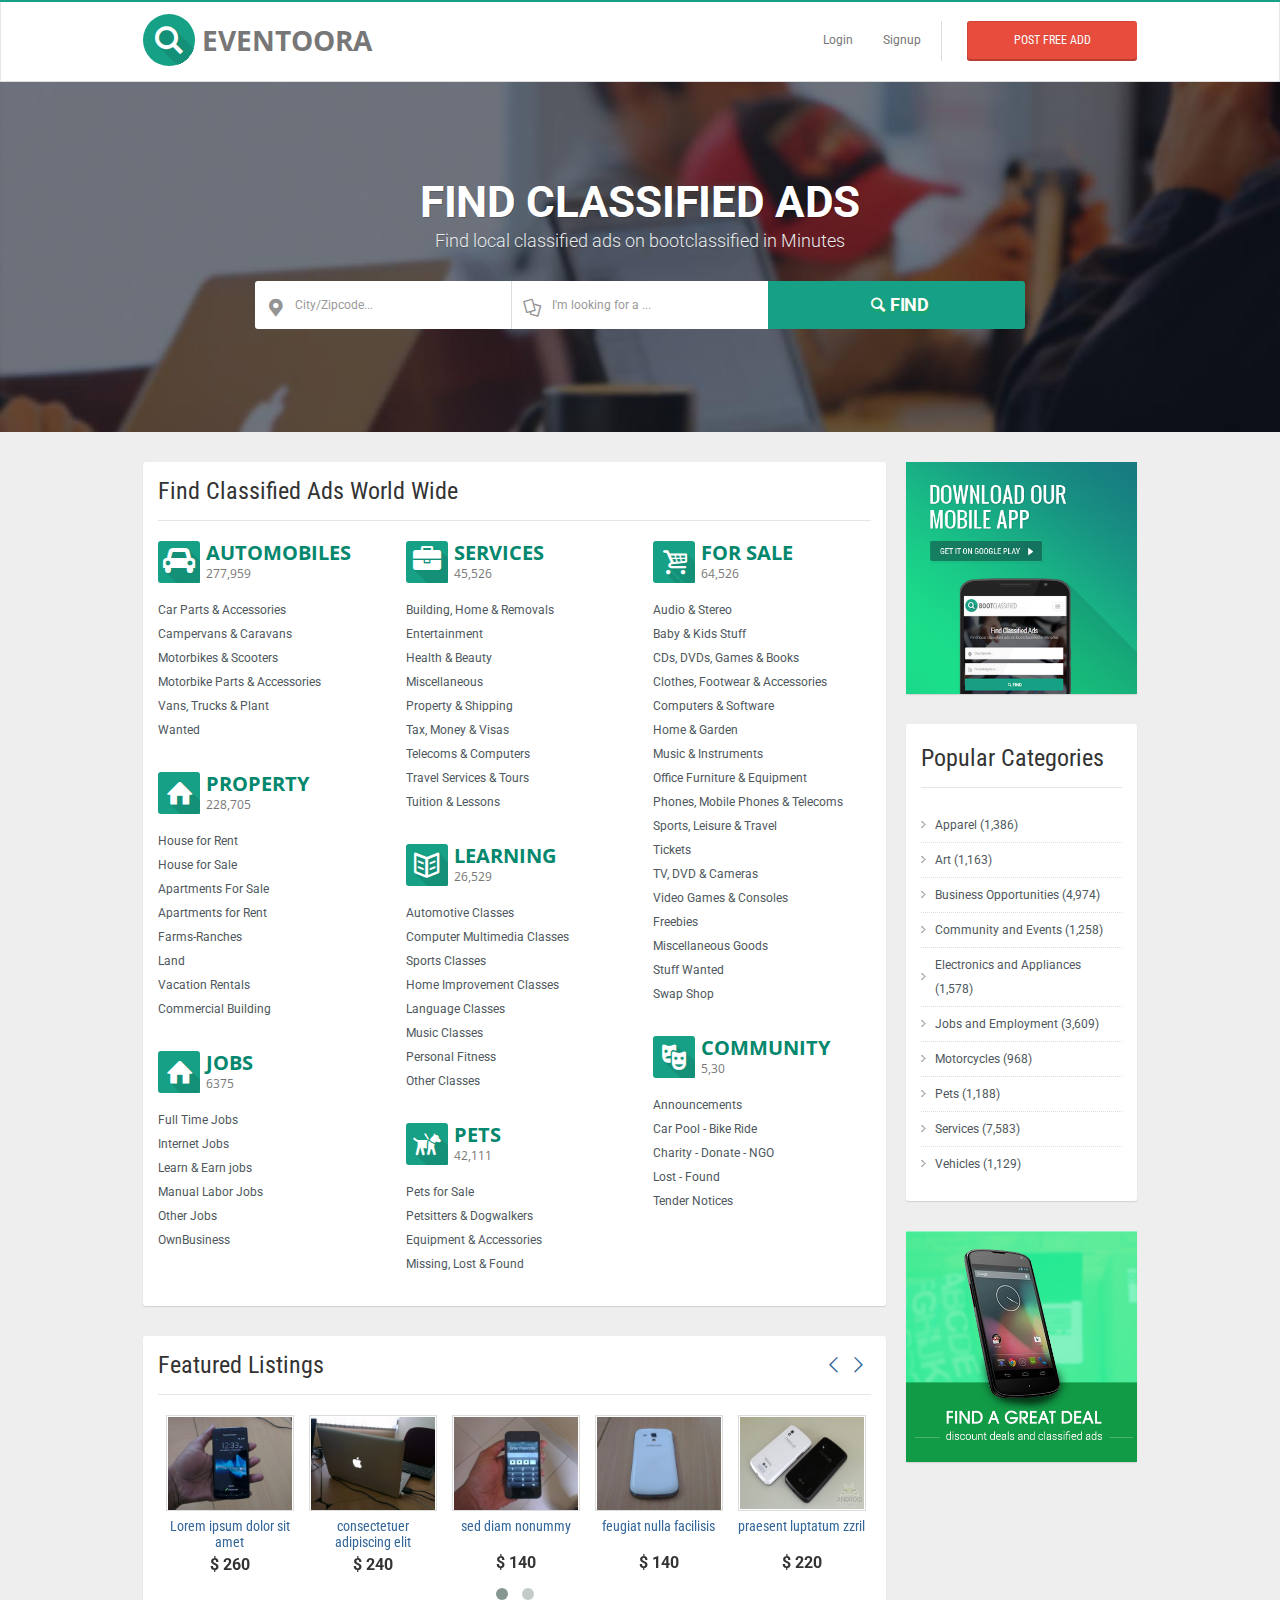
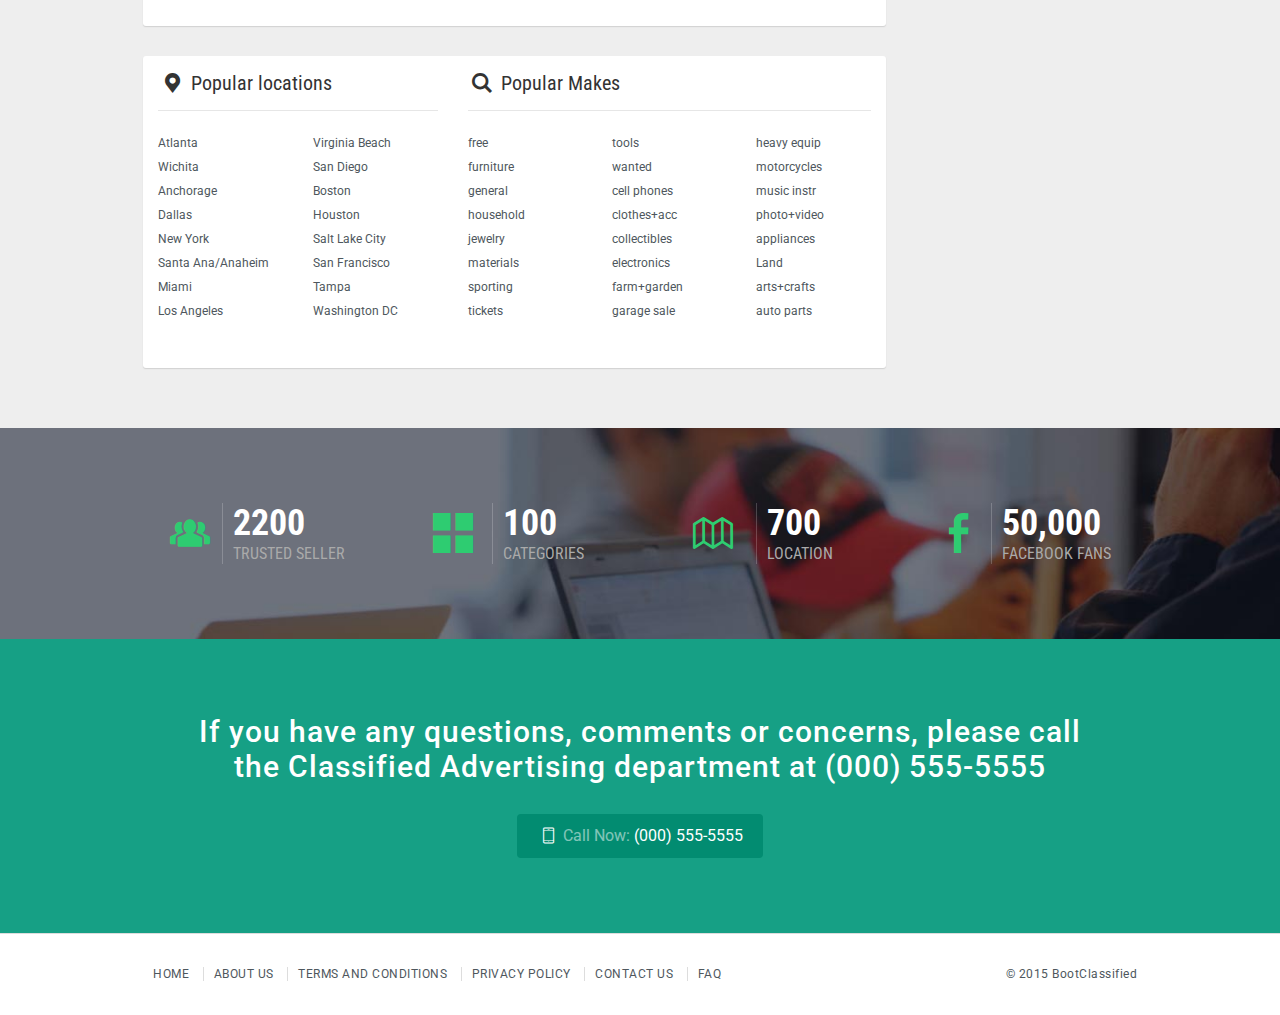
<file: index.html>
<!DOCTYPE html>
<html lang="en">
<head>
<meta charset="utf-8">
<meta name="viewport" content="width=device-width, initial-scale=1.0">
 
<link rel="apple-touch-icon-precomposed" sizes="144x144" href="assets/ico/apple-touch-icon-144-precomposed.png">
<link rel="apple-touch-icon-precomposed" sizes="114x114" href="assets/ico/apple-touch-icon-114-precomposed.png">
<link rel="apple-touch-icon-precomposed" sizes="72x72" href="assets/ico/apple-touch-icon-72-precomposed.png">
<link rel="apple-touch-icon-precomposed" href="ico/apple-touch-icon-57-precomposed.png">
<link rel="shortcut icon" href="assets/ico/favicon.png">
<title>BOOTCLASIFIED - Responsive Classified Theme</title>
 
<link href="assets/bootstrap/css/bootstrap.min.css" rel="stylesheet">
 
<link href="assets/css/style.css" rel="stylesheet">
 
<link href="assets/css/owl.carousel.css" rel="stylesheet">
<link href="assets/css/owl.theme.css" rel="stylesheet">
 
 
<!--[if lt IE 9]>
      <script src="https://oss.maxcdn.com/libs/html5shiv/3.7.0/html5shiv.js"></script>
      <script src="https://oss.maxcdn.com/libs/respond.js/1.3.0/respond.min.js"></script>
<![endif]-->
 
<script>
    paceOptions = {
      elements: true
    };
</script>
<script src="assets/js/pace.min.js"></script>
</head>
<body>
<div id="wrapper">
<div class="header">
<nav class="navbar   navbar-site navbar-default" role="navigation">
<div class="container">
<div class="navbar-header">
<button data-target=".navbar-collapse" data-toggle="collapse" class="navbar-toggle" type="button"> <span class="sr-only">Toggle navigation</span> <span class="icon-bar"></span> <span class="icon-bar"></span> <span class="icon-bar"></span> </button>
<a href="index.html" class="navbar-brand logo logo-title">
 
<span class="logo-icon"><i class="icon icon-search-1 ln-shadow-logo shape-0"></i> </span> Eventoora</a> </div>
<div class="navbar-collapse collapse">
<ul class="nav navbar-nav navbar-right">
<li><a href="login.html">Login</a></li>
<li><a href="signup.html">Signup</a></li>
<li class="postadd"><a class="btn btn-block   btn-border btn-post btn-danger" href="post-ads.html">Post Free Add</a></li>
</ul>
</div>
 
</div>
 
</nav>
</div>
 
<div class="intro">
<div class="dtable hw100">
<div class="dtable-cell hw100">
<div class="container text-center">
<h1 class="intro-title animated fadeInDown"> Find Classified Ads </h1>
<p class="sub animateme fittext3 animated fadeIn"> Find local classified ads on bootclassified in Minutes </p>
<div class="row search-row animated fadeInUp">
<div class="col-lg-4 col-sm-4 search-col relative locationicon">
<i class="icon-location-2 icon-append"></i>
<input type="text" name="country" id="autocomplete-ajax" class="form-control locinput input-rel searchtag-input has-icon" placeholder="City/Zipcode..." value="">
</div>
<div class="col-lg-4 col-sm-4 search-col relative"> <i class="icon-docs icon-append"></i>
<input type="text" name="ads" class="form-control has-icon" placeholder="I'm looking for a ..." value="">
</div>
<div class="col-lg-4 col-sm-4 search-col">
<button class="btn btn-primary btn-search btn-block"><i class="icon-search"></i><strong>Find</strong></button>
</div>
</div>
</div>
</div>
</div>
</div>
 
<div class="main-container">
<div class="container">
<div class="row">
<div class="col-sm-9 page-content col-thin-right">
<div class="inner-box category-content">
<h2 class="title-2">Find Classified Ads World Wide </h2>
<div class="row">
<div class="col-md-4 col-sm-4 ">
<div class="cat-list">
<h3 class="cat-title"><a href="category.html"><i class="fa fa-car ln-shadow"></i> Automobiles <span class="count">277,959</span> </a>
<span data-target=".cat-id-1" data-toggle="collapse" class="btn-cat-collapsed collapsed"> <span class=" icon-down-open-big"></span> </span>
</h3>
<ul class="cat-collapse collapse in cat-id-1">
<li> <a href="category.html">Car Parts &amp; Accessories</a> </li>
<li> <a href="category.html">Campervans &amp; Caravans</a> </li>
<li> <a href="category.html">Motorbikes &amp; Scooters</a> </li>
<li> <a href="category.html">Motorbike Parts &amp; Accessories</a> </li>
<li> <a href="category.html">Vans, Trucks &amp; Plant</a> </li>
<li> <a href="category.html">Wanted</a> </li>
</ul>
</div>
<div class="cat-list">
<h3 class="cat-title"><a href="category.html"><i class="icon-home ln-shadow"></i> Property <span class="count">228,705</span></a> <span data-target=".cat-id-2" data-toggle="collapse" class="btn-cat-collapsed collapsed"> <span class=" icon-down-open-big"></span> </span></h3>
<ul class="cat-collapse collapse in cat-id-2">
<li> <a href="category.html">House for Rent</a></li>
<li> <a href="category.html">House for Sale </a></li>
<li> <a href="category.html"> Apartments For Sale </a></li>
<li> <a href="category.html">Apartments for Rent </a></li>
<li> <a href="category.html">Farms-Ranches </a></li>
<li> <a href="category.html">Land </a></li>
<li> <a href="category.html">Vacation Rentals </a></li>
<li> <a href="category.html">Commercial Building</a></li>
</ul>
</div>
<div class="cat-list">
<h3 class="cat-title"><a href="category.html"><i class="icon-home ln-shadow"></i> Jobs <span class="count">6375</span></a>
<span data-target=".cat-id-3" data-toggle="collapse" class="btn-cat-collapsed collapsed"> <span class=" icon-down-open-big"></span> </span>
</h3>
<ul class="cat-collapse collapse in cat-id-3">
<li> <a href="category.html">Full Time Jobs</a></li>
<li> <a href="category.html">Internet Jobs </a></li>
<li> <a href="category.html">Learn &amp; Earn jobs </a></li>
<li> <a href="category.html"> Manual Labor Jobs </a></li>
<li> <a href="category.html">Other Jobs </a></li>
<li> <a href="category.html">OwnBusiness </a></li>
</ul>
</div>
</div>
<div class="col-md-4 col-sm-4">
<div class="cat-list">
<h3 class="cat-title"><a href="category.html"><i class="fa fa-briefcase ln-shadow"></i> Services <span class="count">45,526</span></a>
<span data-target=".cat-id-4" data-toggle="collapse" class="btn-cat-collapsed collapsed"> <span class=" icon-down-open-big"></span> </span>
</h3>
<ul class="cat-collapse collapse in cat-id-4">
<li> <a href="category.html">Building, Home &amp; Removals</a> </li>
<li> <a href="category.html">Entertainment</a> </li>
<li> <a href="category.html">Health &amp; Beauty</a> </li>
<li> <a href="category.html">Miscellaneous</a> </li>
<li> <a href="category.html">Property &amp; Shipping</a> </li>
<li> <a href="category.html">Tax, Money &amp; Visas</a> </li>
<li> <a href="category.html">Telecoms &amp; Computers</a> </li>
<li> <a href="category.html">Travel Services &amp; Tours</a> </li>
<li> <a href="category.html">Tuition &amp; Lessons</a> </li>
</ul>
</div>
<div class="cat-list">
<h3 class="cat-title"><a href="category.html"><i class="icon-book-open ln-shadow"></i> Learning <span class="count">26,529</span></a> <span data-target=".cat-id-5" data-toggle="collapse" class="btn-cat-collapsed collapsed"> <span class=" icon-down-open-big"></span> </span>
</h3>
<ul class="cat-collapse collapse in cat-id-5">
<li> <a href="category.html"> Automotive Classes </a> </li>
<li> <a href="category.html"> Computer Multimedia Classes </a> </li>
<li> <a href="category.html"> Sports Classes </a> </li>
<li> <a href="category.html"> Home Improvement Classes </a> </li>
<li> <a href="category.html"> Language Classes </a> </li>
<li> <a href="category.html"> Music Classes </a> </li>
<li> <a href="category.html"> Personal Fitness </a> </li>
<li> <a href="category.html"> Other Classes </a> </li>
</ul>
</div>
<div class="cat-list">
<h3 class="cat-title"><a href="category.html"><i class="icon-guidedog ln-shadow"></i> Pets <span class="count">42,111</span></a> <span data-target=".cat-id-6" data-toggle="collapse" class="btn-cat-collapsed collapsed"> <span class=" icon-down-open-big"></span> </span>
</h3>
<ul class="cat-collapse collapse in cat-id-6">
<li> <a href="category.html">Pets for Sale</a> </li>
<li> <a href="category.html">Petsitters &amp; Dogwalkers</a> </li>
<li> <a href="category.html">Equipment &amp; Accessories</a> </li>
<li> <a href="category.html">Missing, Lost &amp; Found</a> </li>
</ul>
</div>
</div>
<div class="col-md-4 col-sm-4   last-column">
<div class="cat-list">
<h3 class="cat-title"><a href="category.html"><i class=" icon-basket-1 ln-shadow"></i> For Sale <span class="count">64,526</span></a> <span data-target=".cat-id-7" data-toggle="collapse" class="btn-cat-collapsed collapsed"> <span class=" icon-down-open-big"></span> </span>
</h3>
<ul class="cat-collapse collapse in cat-id-7">
<li> <a href="category.html">Audio &amp; Stereo</a> </li>
<li> <a href="category.html">Baby &amp; Kids Stuff</a> </li>
<li> <a href="category.html">CDs, DVDs, Games &amp; Books</a> </li>
<li> <a href="category.html">Clothes, Footwear &amp; Accessories</a> </li>
<li> <a href="category.html">Computers &amp; Software</a> </li>
<li> <a href="category.html">Home &amp; Garden</a> </li>
<li> <a href="category.html">Music &amp; Instruments</a> </li>
<li> <a href="category.html">Office Furniture &amp; Equipment</a> </li>
<li> <a href="category.html">Phones, Mobile Phones &amp; Telecoms</a> </li>
<li> <a href="category.html">Sports, Leisure &amp; Travel</a> </li>
<li> <a href="category.html">Tickets</a> </li>
<li> <a href="category.html">TV, DVD &amp; Cameras</a> </li>
<li> <a href="category.html">Video Games &amp; Consoles</a> </li>
<li> <a href="category.html">Freebies</a> </li>
<li> <a href="category.html">Miscellaneous Goods</a> </li>
<li> <a href="category.html">Stuff Wanted</a> </li>
<li> <a href="category.html">Swap Shop</a> </li>
</ul>
</div>
<div class="cat-list ">
<h3 class="cat-title"><a href="category.html"><i class=" icon-theatre ln-shadow"></i> Community <span class="count">5,30</span> </a> <span data-target=".cat-id-8" data-toggle="collapse" class="btn-cat-collapsed collapsed"> <span class=" icon-down-open-big"></span> </span>
</h3>
<ul class="cat-collapse collapse in cat-id-8">
<li> <a href="category.html">Announcements </a> </li>
<li> <a href="category.html">Car Pool - Bike Ride </a> </li>
<li> <a href="category.html">Charity - Donate - NGO </a> </li>
<li> <a href="category.html">Lost - Found </a> </li>
<li> <a href="category.html">Tender Notices </a> </li>
</ul>
</div>
</div>
</div>
</div>
<div class="inner-box relative">
<h2 class="title-2">Featured Listings
<a id="nextItem" class="link  pull-right carousel-nav"> <i class="icon-right-open-big"></i></a>
<a id="prevItem" class="link pull-right carousel-nav"> <i class="icon-left-open-big"></i> </a>
</h2>
<div class="row">
<div class="col-lg-12">
<div class="no-margin item-carousel owl-carousel owl-theme">
<div class="item"> <a href="ads-details.html">
<span class="item-carousel-thumb">
<img class="img-responsive" src="images/item/tp/Image00011.jpg" alt="img">
</span>
<span class="item-name"> Lorem ipsum dolor sit amet </span>
<span class="price"> $ 260 </span>
</a>
</div>
<div class="item"> <a href="ads-details.html">
<span class="item-carousel-thumb"> <img class="item-img" src="images/item/tp/Image00006.jpg" alt="img"> </span>
<span class="item-name"> consectetuer adipiscing elit </span>
<span class="price"> $ 240 </span></a> </div>
<div class="item"><a href="ads-details.html">
<span class="item-carousel-thumb"> <img class="item-img" src="images/item/tp/Image00022.jpg" alt="img"> </span> <span class="item-name"> sed diam nonummy </span> <span class="price"> $ 140</span></a></div>
<div class="item"><a href="ads-details.html">
<span class="item-carousel-thumb"> <img class="item-img" src="images/item/tp/Image00013.jpg" alt="img"> </span><span class="item-name"> feugiat nulla facilisis </span> <span class="price"> $ 140 </span></a></div>
<div class="item"><a href="ads-details.html">
<span class="item-carousel-thumb"> <img class="item-img" src="images/item/FreeGreatPicture.com-46404-google-drops-nexus-4-by-100-offers-15-day-price-protection-refund.jpg" alt="img"> </span> <span class="item-name"> praesent luptatum zzril </span> <span class="price"> $ 220 </span></a></div>
<div class="item"><a href="ads-details.html">
<span class="item-carousel-thumb"> <img class="item-img" src="images/item/FreeGreatPicture.com-46405-google-drops-price-of-nexus-4-smartphone.jpg" alt="img"> </span> <span class="item-name"> delenit augue duis dolore </span> <span class="price"> $ 120 </span></a></div>
<div class="item"><a href="ads-details.html">
<span class="item-carousel-thumb"> <img class="item-img" src="images/item/FreeGreatPicture.com-46407-nexus-4-starts-at-199.jpg" alt="img"> </span> <span class="item-name"> te feugait nulla facilisi </span> <span class="price"> $ 251 </span></a></div>
</div>
</div>
</div>
</div>
<div class="inner-box relative">
<div class="row">
<div class="col-md-5">
<div>
<h3 class="title-2"> <i class="icon-location-2"></i> Popular locations </h3>
<div class="row"> <ul class="cat-list col-xs-6">
<li> <a href="category.html">Atlanta</a></li>
<li> <a href="category.html">Wichita </a></li>
<li> <a href="category.html"> Anchorage </a></li>
<li> <a href="category.html"> Dallas </a></li>
<li> <a href="category.html"> New York </a></li>
<li> <a href="category.html">Santa Ana/Anaheim </a></li>
<li> <a href="category.html"> Miami </a></li>
<li> <a href="category.html">Los Angeles</a></li>
</ul>
<ul class="cat-list cat-list-border col-xs-6">
<li> <a href="category.html">Virginia Beach </a></li>
<li> <a href="category.html"> San Diego </a></li>
<li> <a href="category.html">Boston </a></li>
<li> <a href="category.html">Houston</a></li>
<li> <a href="category.html">Salt Lake City </a></li>
<li> <a href="category.html">San Francisco </a></li>
<li> <a href="category.html">Tampa </a></li>
<li> <a href="category.html"> Washington DC </a></li>
</ul></div>
</div>
</div>
<div class="col-md-7 ">
<h3 class="title-2"> <i class="icon-search-1"></i> Popular Makes </h3>
<div class="row">
<ul class="cat-list col-md-4 col-xs-4 col-xxs-6">
<li> <a href="category.html">free </a></li>
<li> <a href="category.html">furniture </a></li>
<li> <a href="category.html">general </a></li>
<li> <a href="category.html">household </a></li>
<li> <a href="category.html">jewelry </a></li>
<li> <a href="category.html">materials </a></li>
<li> <a href="category.html">sporting </a></li>
<li> <a href="category.html">tickets </a></li>
</ul>
<ul class="cat-list col-md-4 col-xs-4 col-xxs-6">
<li> <a href="category.html">tools </a></li>
<li> <a href="category.html">wanted </a></li>
<li> <a href="category.html">cell phones </a></li>
<li> <a href="category.html">clothes+acc </a></li>
<li> <a href="category.html">collectibles </a></li>
<li> <a href="category.html">electronics </a></li>
<li> <a href="category.html">farm+garden </a></li>
<li> <a href="category.html">garage sale </a></li>
</ul>
<ul class="cat-list col-md-4 col-xs-4 col-xxs-6">
<li> <a href="category.html">heavy equip </a></li>
<li> <a href="category.html">motorcycles </a></li>
<li> <a href="category.html">music instr </a></li>
<li> <a href="category.html">photo+video </a></li>
<li> <a href="category.html">appliances </a></li>
<li> <a href="category.html">Land </a></li>
<li> <a href="category.html">arts+crafts </a></li>
<li> <a href="category.html">auto parts </a></li>
</ul>
</div>
</div>
</div>
</div>
</div>
<div class="col-sm-3 page-sidebar col-thin-left">
<aside>
<div class="inner-box no-padding">
<div class="inner-box-content"> <a href="#"><img class="img-responsive" src="images/site/app.jpg" alt="tv"></a> </div>
</div>
<div class="inner-box">
<h2 class="title-2">Popular Categories </h2>
<div class="inner-box-content">
<ul class="cat-list arrow">
<li> <a href="sub-category-sub-location.html"> Apparel (1,386) </a></li>
<li> <a href="sub-category-sub-location.html"> Art (1,163) </a></li>
<li> <a href="sub-category-sub-location.html"> Business Opportunities (4,974) </a></li>
<li> <a href="sub-category-sub-location.html"> Community and Events (1,258) </a></li>
<li> <a href="sub-category-sub-location.html"> Electronics and Appliances (1,578) </a></li>
<li> <a href="sub-category-sub-location.html"> Jobs and Employment (3,609) </a></li>
<li> <a href="sub-category-sub-location.html"> Motorcycles (968) </a></li>
<li> <a href="sub-category-sub-location.html"> Pets (1,188) </a></li>
<li> <a href="sub-category-sub-location.html"> Services (7,583) </a></li>
<li> <a href="sub-category-sub-location.html"> Vehicles (1,129) </a></li>
</ul>
</div>
</div>
<div class="inner-box no-padding"> <img class="img-responsive" src="images/add2.jpg" alt=""> </div>
</aside>
</div>
</div>
</div>
</div>
 
<div class="page-info" style="background: url(images/bg.jpg); background-size:cover">
<div class="container text-center section-promo">
<div class="row">
<div class="col-sm-3 col-xs-6 col-xxs-12">
<div class="iconbox-wrap">
<div class="iconbox">
<div class="iconbox-wrap-icon">
<i class="icon  icon-group"></i>
</div>
<div class="iconbox-wrap-content">
<h5><span>2200</span> </h5>
<div class="iconbox-wrap-text">Trusted Seller</div>
</div>
</div>
 
</div> 
</div>
<div class="col-sm-3 col-xs-6 col-xxs-12">
<div class="iconbox-wrap">
<div class="iconbox">
<div class="iconbox-wrap-icon">
<i class="icon  icon-th-large-1"></i>
</div>
<div class="iconbox-wrap-content">
<h5><span>100</span> </h5>
<div class="iconbox-wrap-text">Categories</div>
</div>
</div>
 
</div> 
</div>
<div class="col-sm-3 col-xs-6  col-xxs-12">
<div class="iconbox-wrap">
<div class="iconbox">
<div class="iconbox-wrap-icon">
<i class="icon  icon-map"></i>
</div>
<div class="iconbox-wrap-content">
<h5><span>700</span> </h5>
<div class="iconbox-wrap-text">Location</div>
</div>
</div>
 
</div> 
</div>
<div class="col-sm-3 col-xs-6 col-xxs-12">
<div class="iconbox-wrap">
<div class="iconbox">
<div class="iconbox-wrap-icon">
<i class="icon icon-facebook"></i>
</div>
<div class="iconbox-wrap-content">
<h5><span>50,000</span> </h5>
<div class="iconbox-wrap-text"> Facebook Fans</div>
</div>
</div>
 
</div> 
</div>
</div>
</div>
</div>
 
<div class="page-bottom-info">
<div class="page-bottom-info-inner">
<div class="page-bottom-info-content text-center">
<h1>If you have any questions, comments or concerns, please call the Classified Advertising department at (000) 555-5555</h1>
<a class="btn  btn-lg btn-primary-dark" href="tel:+000000000">
<i class="icon-mobile"></i> <span class="hide-xs color50">Call Now:</span> (000) 555-5555 </a>
</div>
</div>
</div>
<div class="footer" id="footer">
<div class="container">
<ul class=" pull-left navbar-link footer-nav">
<li><a href="index.html"> Home </a> <a href="about-us.html"> About us </a> <a href="#"> Terms and Conditions </a> <a href="#"> Privacy Policy </a> <a href="contact.html"> Contact us </a> <a href="faq.html"> FAQ </a>
</ul>
<ul class=" pull-right navbar-link footer-nav">
<li> &copy; 2015 BootClassified </li>
</ul>
</div>
</div>
 
</div>
 
 
 
<script src="https://ajax.googleapis.com/ajax/libs/jquery/1.10.1/jquery.min.js"> </script><script src="assets/bootstrap/js/bootstrap.min.js"></script>
 
<script src="assets/js/owl.carousel.min.js"></script>
 
<script src="assets/js/jquery.matchHeight-min.js"></script>
 
<script src="assets/js/hideMaxListItem.js"></script>
 
<script src="assets/plugins/jquery.fs.scroller/jquery.fs.scroller.js"></script>
<script src="assets/plugins/jquery.fs.selecter/jquery.fs.selecter.js"></script>
 
<script src="assets/js/script.js"></script>
 
<script type="text/javascript" src="assets/plugins/autocomplete/jquery.mockjax.js"></script>
<script type="text/javascript" src="assets/plugins/autocomplete/jquery.autocomplete.js"></script>
<script type="text/javascript" src="assets/plugins/autocomplete/usastates.js"></script>
<script type="text/javascript" src="assets/plugins/autocomplete/autocomplete-demo.js"></script>
</body>
</html>
</file>
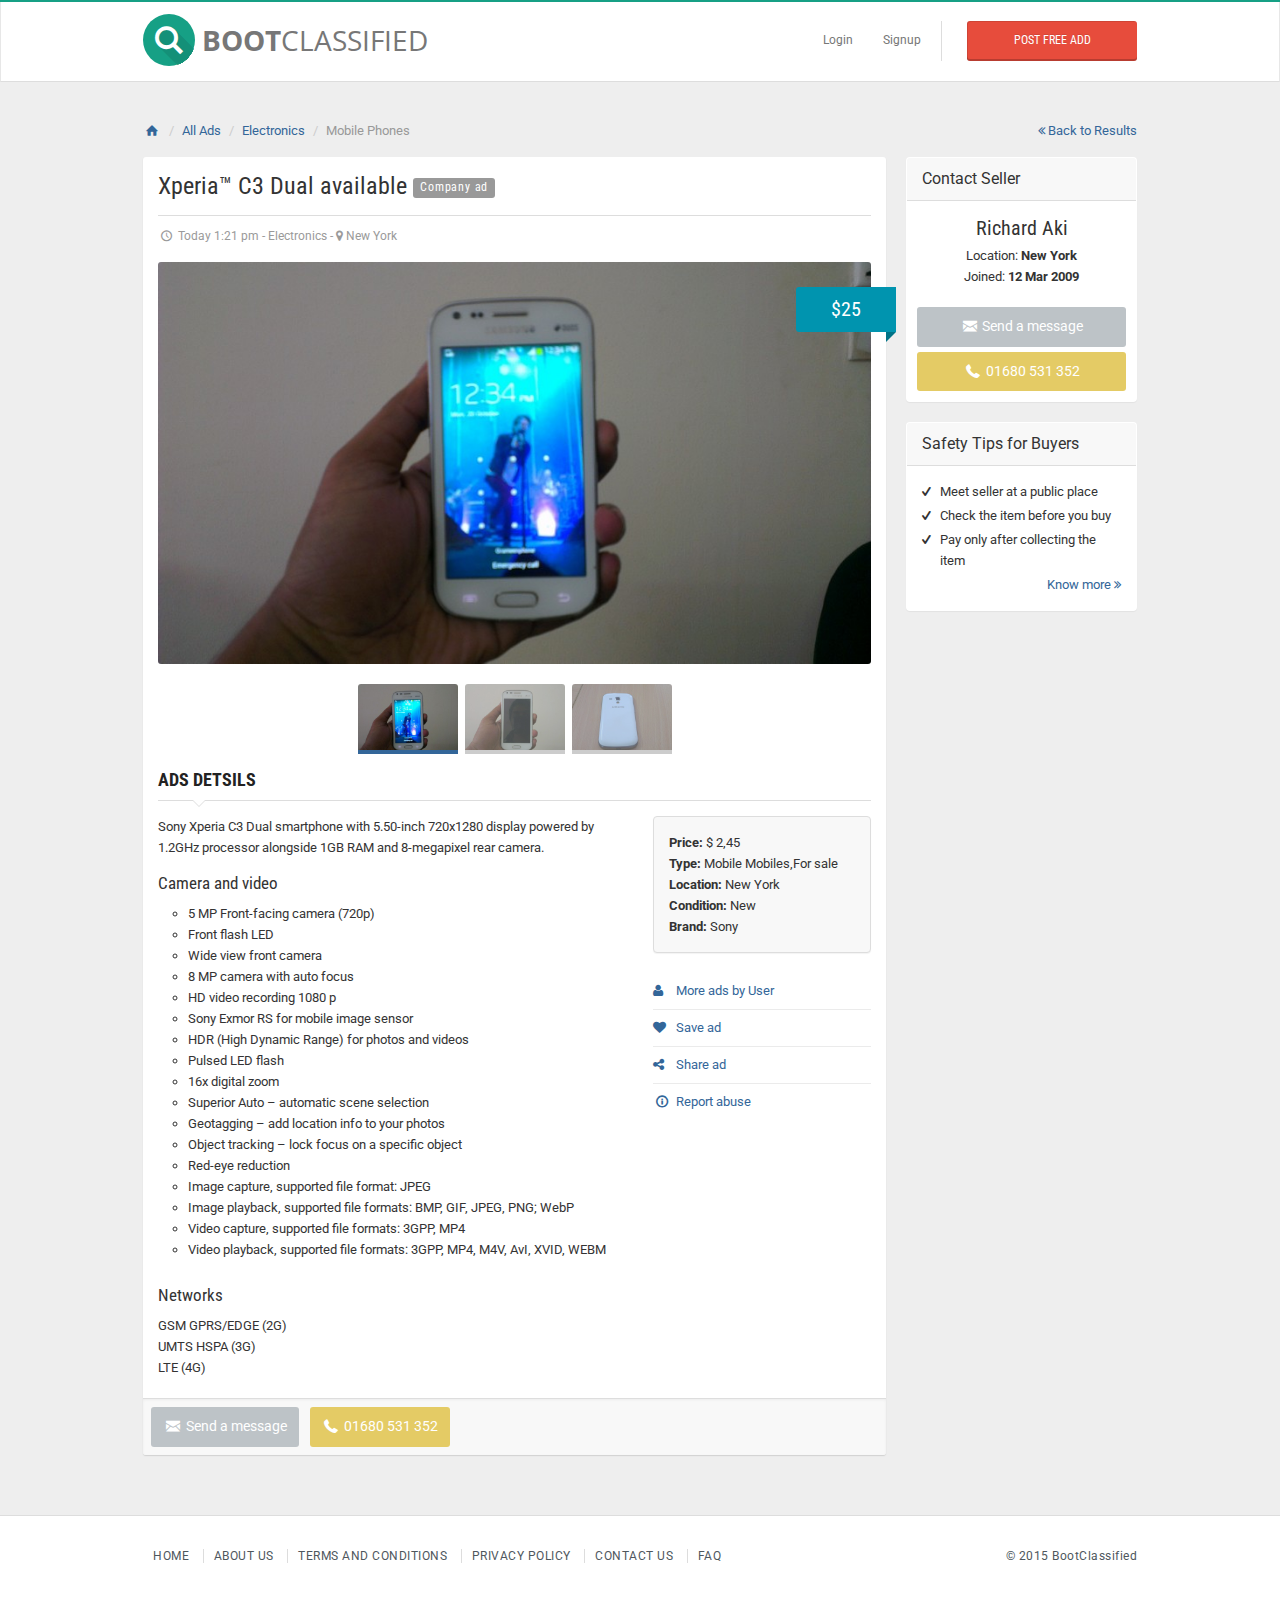
<file: ads-details.html>
<!DOCTYPE html>
<html lang="en">
<head>
<meta charset="utf-8">
<meta name="viewport" content="width=device-width, initial-scale=1.0">
 
<link rel="apple-touch-icon-precomposed" sizes="144x144" href="assets/ico/apple-touch-icon-144-precomposed.png">
<link rel="apple-touch-icon-precomposed" sizes="114x114" href="assets/ico/apple-touch-icon-114-precomposed.png">
<link rel="apple-touch-icon-precomposed" sizes="72x72" href="assets/ico/apple-touch-icon-72-precomposed.png">
<link rel="apple-touch-icon-precomposed" href="ico/apple-touch-icon-57-precomposed.png">
<link rel="shortcut icon" href="assets/ico/favicon.png">
<title>BOOTCLASIFIED - Responsive Classified Theme</title>
 
<link href="assets/bootstrap/css/bootstrap.css" rel="stylesheet">
 
<link href="assets/css/style.css" rel="stylesheet">
 
<link href="assets/css/owl.carousel.css" rel="stylesheet">
<link href="assets/css/owl.theme.css" rel="stylesheet">
 
<link href="assets/plugins/bxslider/jquery.bxslider.css" rel="stylesheet"/>
 
 
<!--[if lt IE 9]>
      <script src="https://oss.maxcdn.com/libs/html5shiv/3.7.0/html5shiv.js"></script>
      <script src="https://oss.maxcdn.com/libs/respond.js/1.3.0/respond.min.js"></script>
<![endif]-->
 
<script>
    paceOptions = {
      elements: true
    };
</script>
<script src="assets/js/pace.min.js"></script>
</head>
<body>
<div id="wrapper">
<div class="header">
<nav class="navbar   navbar-site navbar-default" role="navigation">
<div class="container">
<div class="navbar-header">
<button data-target=".navbar-collapse" data-toggle="collapse" class="navbar-toggle" type="button"> <span class="sr-only">Toggle navigation</span> <span class="icon-bar"></span> <span class="icon-bar"></span> <span class="icon-bar"></span> </button>
<a href="index.html" class="navbar-brand logo logo-title">
 
<span class="logo-icon"><i class="icon icon-search-1 ln-shadow-logo shape-0"></i> </span> BOOT<span>CLASSIFIED </span> </a> </div>
<div class="navbar-collapse collapse">
<ul class="nav navbar-nav navbar-right">
<li><a href="login.html">Login</a></li>
<li><a href="signup.html">Signup</a></li>
<li class="postadd"><a class="btn btn-block   btn-border btn-post btn-danger" href="post-ads.html">Post Free Add</a></li>
</ul>
</div>
 
</div>
 
</nav>
</div>
 
<div class="main-container">
<div class="container">
<ol class="breadcrumb pull-left">
<li><a href="#"><i class="icon-home fa"></i></a></li>
<li><a href="category.html">All Ads</a></li>
<li><a href="sub-category-sub-location.html">Electronics</a></li>
<li class="active">Mobile Phones</li>
</ol>
<div class="pull-right backtolist"><a href="sub-category-sub-location.html"> <i class="fa fa-angle-double-left"></i> Back to Results</a></div>
</div>
<div class="container">
<div class="row">
<div class="col-sm-9 page-content col-thin-right">
<div class="inner inner-box ads-details-wrapper">
<h2> Xperia™ C3 Dual available <small class="label label-default adlistingtype">Company ad</small> </h2>
<span class="info-row"> <span class="date"><i class=" icon-clock"> </i> Today 1:21 pm </span> - <span class="category">Electronics </span>- <span class="item-location"><i class="fa fa-map-marker"></i> New York </span> </span>
<div class="ads-image">
<h1 class="pricetag"> $25</h1>
<ul class="bxslider">
<li><img src="images/item/tp-big/Image00014.jpg" alt="img"/></li>
<li><img src="images/item/tp-big/Image00015.jpg" alt="img"/></li>
<li><img src="images/item/tp-big/Image00013.jpg" alt="img"/></li>
</ul>
<div id="bx-pager"> <a class="thumb-item-link" data-slide-index="0" href=""><img src="images/item/tp/Image00014.jpg" alt="img"/></a> <a class="thumb-item-link" data-slide-index="1" href=""><img src="images/item/tp/Image00015.jpg" alt="img"/></a> <a class="thumb-item-link" data-slide-index="2" href=""><img src="images/item/tp/Image00013.jpg" alt="img"/></a> </div>
</div>
 
<div class="Ads-Details">
<h5 class="list-title"><strong>Ads Detsils</strong></h5>
<div class="row">
<div class="ads-details-info col-md-8">
<p>Sony Xperia C3 Dual smartphone with 5.50-inch 720x1280 display powered by 1.2GHz processor alongside 1GB RAM and 8-megapixel rear camera. </p>
<h4>Camera and video</h4>
<ul class="list-circle">
<li>5 MP Front-facing camera (720p)</li>
<li>Front flash LED</li>
<li>Wide view front camera</li>
<li>8 MP camera with auto focus</li>
<li>HD video recording 1080 p</li>
<li>Sony Exmor RS for mobile image sensor</li>
<li>HDR (High Dynamic Range) for photos and videos</li>
<li>Pulsed LED flash</li>
<li>16x digital zoom</li>
<li>Superior Auto – automatic scene selection</li>
<li>Geotagging – add location info to your photos</li>
<li>Object tracking – lock focus on a specific object</li>
<li>Red-eye reduction</li>
<li>Image capture, supported file format: JPEG</li>
<li>Image playback, supported file formats: BMP, GIF, JPEG, PNG; WebP</li>
<li>Video capture, supported file formats: 3GPP, MP4</li>
<li>Video playback, supported file formats: 3GPP, MP4, M4V, AvI, XVID, WEBM</li>
</ul>
<h4>Networks</h4>
<ul>
<li>GSM GPRS/EDGE (2G)</li>
<li>UMTS HSPA (3G)</li>
<li>LTE (4G)</li>
</ul>
</div>
<div class="col-md-4">
<aside class="panel panel-body panel-details">
<ul>
<li>
<p class=" no-margin "><strong>Price:</strong> $ 2,45</p>
</li>
<li>
<p class="no-margin"><strong>Type:</strong> Mobile Mobiles,For sale</p>
</li>
<li>
<p class="no-margin"><strong>Location:</strong> New York </p>
</li>
<li>
<p class=" no-margin "><strong>Condition:</strong> New</p>
</li>
<li>
<p class="no-margin"><strong>Brand:</strong> Sony</p>
</li>
</ul>
</aside>
<div class="ads-action">
<ul class="list-border">
<li><a href="#"> <i class=" fa fa-user"></i> More ads by User </a> </li>
<li><a href="#"> <i class=" fa fa-heart"></i> Save ad </a> </li>
<li><a href="#"> <i class="fa fa-share-alt"></i> Share ad </a> </li>
<li><a href="#reportAdvertiser" data-toggle="modal"> <i class="fa icon-info-circled-alt"></i> Report abuse </a> </li>
</ul>
</div>
</div>
</div>
<div class="content-footer text-left"> <a class="btn  btn-default" data-toggle="modal" href="#contactAdvertiser"><i class=" icon-mail-2"></i> Send a message </a> <a class="btn  btn-info"><i class=" icon-phone-1"></i> 01680 531 352 </a> </div>
</div>
</div>
 
</div>
 
<div class="col-sm-3  page-sidebar-right">
<aside>
<div class="panel sidebar-panel panel-contact-seller">
<div class="panel-heading">Contact Seller</div>
<div class="panel-content user-info">
<div class="panel-body text-center">
<div class="seller-info">
<h3 class="no-margin">Richard Aki</h3>
<p>Location: <strong>New York</strong></p>
<p> Joined: <strong>12 Mar 2009</strong></p>
</div>
<div class="user-ads-action"> <a href="#contactAdvertiser" data-toggle="modal" class="btn   btn-default btn-block"><i class=" icon-mail-2"></i> Send a message </a> <a class="btn  btn-info btn-block"><i class=" icon-phone-1"></i> 01680 531 352 </a> </div>
</div>
</div>
</div>
<div class="panel sidebar-panel">
<div class="panel-heading">Safety Tips for Buyers</div>
<div class="panel-content">
<div class="panel-body text-left">
<ul class="list-check">
<li> Meet seller at a public place </li>
<li> Check the item before you buy</li>
<li> Pay only after collecting the item</li>
</ul>
<p><a class="pull-right" href="#"> Know more <i class="fa fa-angle-double-right"></i> </a></p>
</div>
</div>
</div>
 
</aside>
</div>
 
</div>
</div>
</div>
 
<div class="footer" id="footer">
<div class="container">
<ul class=" pull-left navbar-link footer-nav">
<li><a href="index.html"> Home </a> <a href="about-us.html"> About us </a> <a href="#"> Terms and Conditions </a> <a href="#"> Privacy Policy </a> <a href="contact.html"> Contact us </a> <a href="faq.html"> FAQ </a>
</ul>
<ul class=" pull-right navbar-link footer-nav">
<li> &copy; 2015 BootClassified </li>
</ul>
</div>
</div>
 
</div>
 
 
<div class="modal fade" id="reportAdvertiser" tabindex="-1" role="dialog">
<div class="modal-dialog">
<div class="modal-content">
<div class="modal-header">
<button type="button" class="close" data-dismiss="modal"><span aria-hidden="true">&times;</span><span class="sr-only">Close</span></button>
<h4 class="modal-title"><i class="fa icon-info-circled-alt"></i> There's something wrong with this ads? </h4>
</div>
<div class="modal-body">
<form role="form">
<div class="form-group">
<label for="report-reason" class="control-label">Reason:</label>
<select name="report-reason" id="report-reason" class="form-control">
<option value="">Select a reason</option>
<option value="soldUnavailable">Item unavailable</option>
<option value="fraud">Fraud</option>
<option value="duplicate">Duplicate</option>
<option value="spam">Spam</option>
<option value="wrongCategory">Wrong category</option>
<option value="other">Other</option>
</select>
</div>
<div class="form-group">
<label for="recipient-email" class="control-label">Your E-mail:</label>
<input type="text" name="email" maxlength="60" class="form-control" id="recipient-email">
</div>
<div class="form-group">
<label for="message-text2" class="control-label">Message <span class="text-count">(300) </span>:</label>
<textarea class="form-control" id="message-text2"></textarea>
</div>
</form>
</div>
<div class="modal-footer">
<button type="button" class="btn btn-default" data-dismiss="modal">Cancel</button>
<button type="button" class="btn btn-primary">Send Report</button>
</div>
</div>
</div>
</div>
 
 
<div class="modal fade" id="contactAdvertiser" tabindex="-1" role="dialog">
<div class="modal-dialog">
<div class="modal-content">
<div class="modal-header">
<button type="button" class="close" data-dismiss="modal"><span aria-hidden="true">&times;</span><span class="sr-only">Close</span></button>
<h4 class="modal-title"><i class=" icon-mail-2"></i> Contact advertiser </h4>
</div>
<div class="modal-body">
<form role="form">
<div class="form-group">
<label for="recipient-name" class="control-label">Name:</label>
<input class="form-control required" id="recipient-name" placeholder="Your name" data-placement="top" data-trigger="manual" data-content="Must be at least 3 characters long, and must only contain letters." type="text">
</div>
<div class="form-group">
<label for="sender-email" class="control-label">E-mail:</label>
<input id="sender-email" type="text" data-content="Must be a valid e-mail address (user@gmail.com)" data-trigger="manual" data-placement="top" placeholder="email@you.com" class="form-control email">
</div>
<div class="form-group">
<label for="recipient-Phone-Number" class="control-label">Phone Number:</label>
<input type="text" maxlength="60" class="form-control" id="recipient-Phone-Number">
</div>
<div class="form-group">
<label for="message-text" class="control-label">Message <span class="text-count">(300) </span>:</label>
<textarea class="form-control" id="message-text" placeholder="Your message here.." data-placement="top" data-trigger="manual"></textarea>
</div>
<div class="form-group">
<p class="help-block pull-left text-danger hide" id="form-error">&nbsp; The form is not valid. </p>
</div>
</form>
</div>
<div class="modal-footer">
<button type="button" class="btn btn-default" data-dismiss="modal">Cancel</button>
<button type="submit" class="btn btn-success pull-right">Send message!</button>
</div>
</div>
</div>
</div>
 
 
 
<script src="https://ajax.googleapis.com/ajax/libs/jquery/1.10.1/jquery.min.js"> </script><script src="assets/bootstrap/js/bootstrap.min.js"></script>
 
<script src="assets/js/owl.carousel.min.js"></script>
 
<script src="assets/js/jquery.matchHeight-min.js"></script>
 
<script src="assets/js/hideMaxListItem.js"></script>
 
<script src="assets/plugins/bxslider/jquery.bxslider.min.js"></script>
<script>
$('.bxslider').bxSlider({
  pagerCustom: '#bx-pager'
});


</script>
 
<script src="assets/js/form-validation.js"></script>
 
<script src="assets/plugins/jquery.fs.scroller/jquery.fs.scroller.js"></script>
<script src="assets/plugins/jquery.fs.selecter/jquery.fs.selecter.js"></script>
 
<script src="assets/js/script.js"></script>
</body>
</html>
</file>
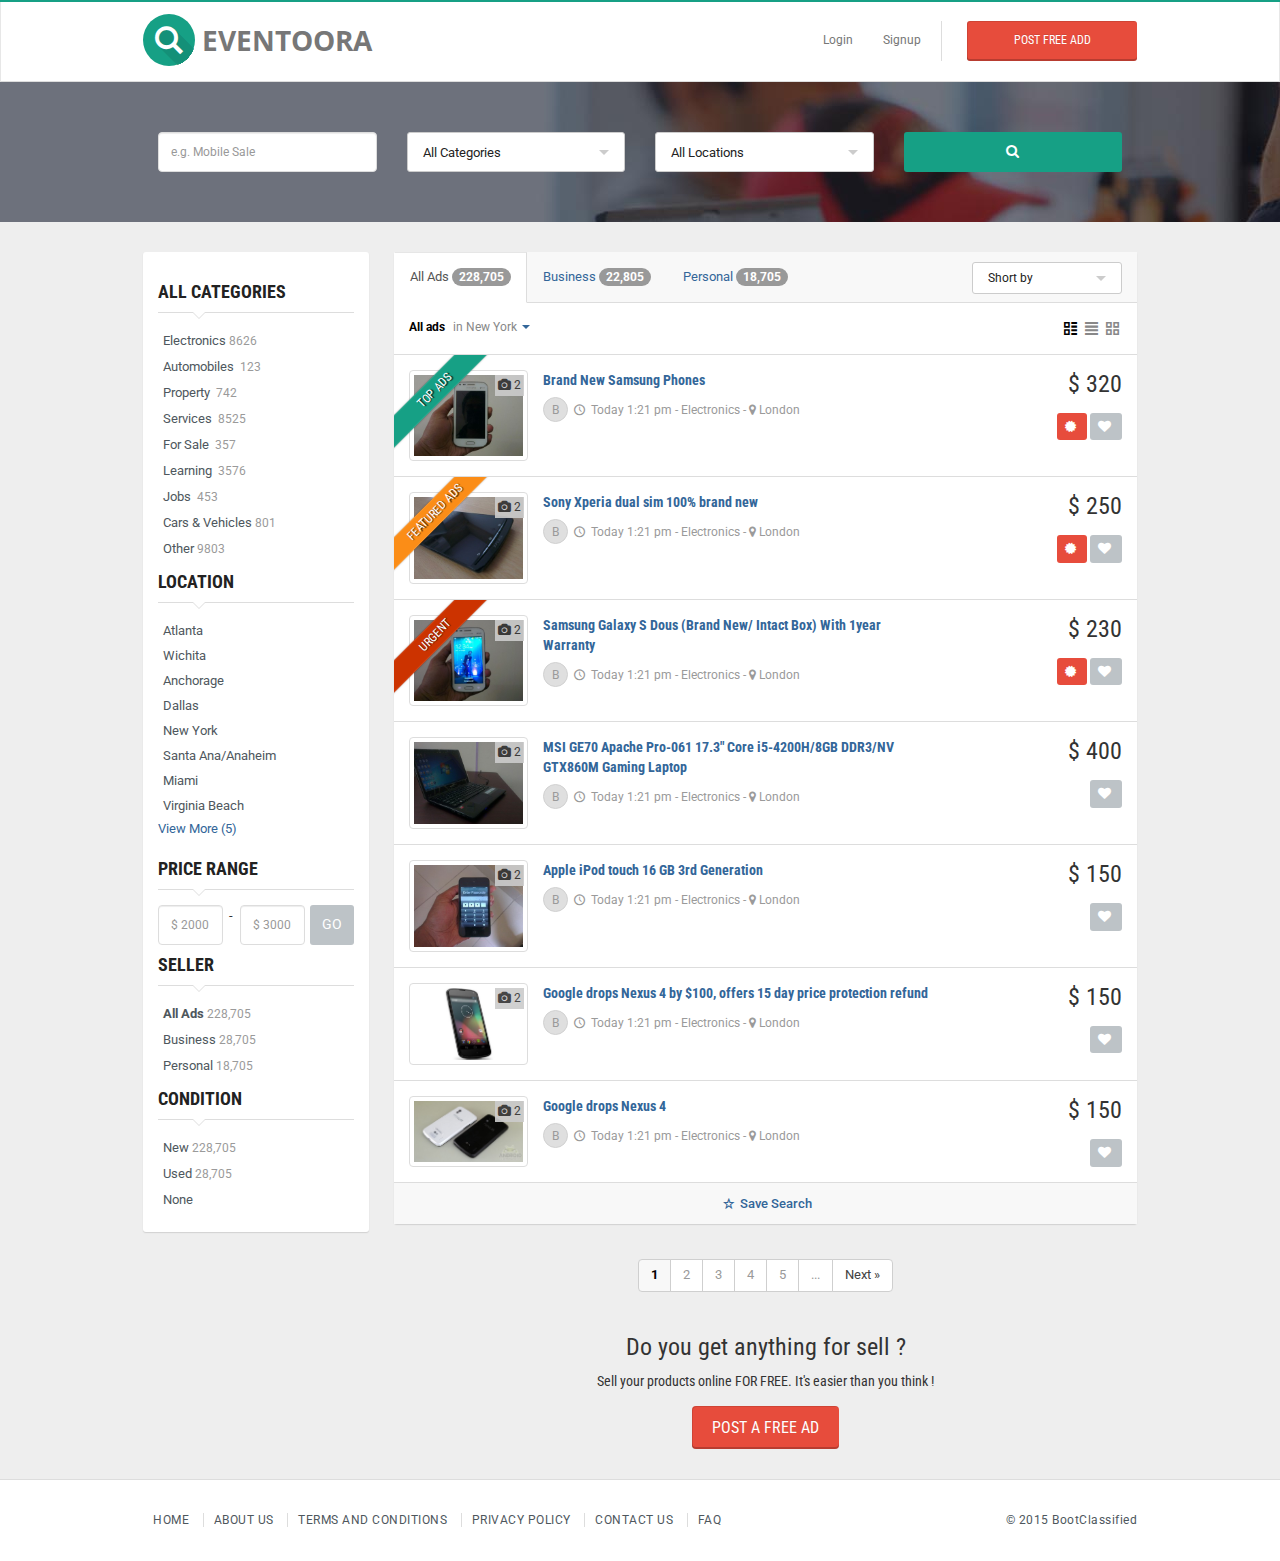
<file: category.html>
<!DOCTYPE html>
<html lang="en">
<head>
<meta charset="utf-8">
<meta name="viewport" content="width=device-width, initial-scale=1.0">
 
<link rel="apple-touch-icon-precomposed" sizes="144x144" href="assets/ico/apple-touch-icon-144-precomposed.png">
<link rel="apple-touch-icon-precomposed" sizes="114x114" href="assets/ico/apple-touch-icon-114-precomposed.png">
<link rel="apple-touch-icon-precomposed" sizes="72x72" href="assets/ico/apple-touch-icon-72-precomposed.png">
<link rel="apple-touch-icon-precomposed" href="ico/apple-touch-icon-57-precomposed.png">
<link rel="shortcut icon" href="assets/ico/favicon.png">
<title>BOOTCLASIFIED - Responsive Classified Theme</title>
 
<link href="assets/bootstrap/css/bootstrap.css" rel="stylesheet">
 
<link href="assets/css/style.css" rel="stylesheet">
 
<link href="assets/css/owl.carousel.css" rel="stylesheet">
<link href="assets/css/owl.theme.css" rel="stylesheet">
 
 
<!--[if lt IE 9]>
      <script src="https://oss.maxcdn.com/libs/html5shiv/3.7.0/html5shiv.js"></script>
      <script src="https://oss.maxcdn.com/libs/respond.js/1.3.0/respond.min.js"></script>
<![endif]-->
 
<script>
    paceOptions = {
      elements: true
    };
</script>
<script src="assets/js/pace.min.js"></script>
</head>
<body>
<div id="wrapper">
<div class="header">
<nav class="navbar   navbar-site navbar-default" role="navigation">
<div class="container">
<div class="navbar-header">
<button data-target=".navbar-collapse" data-toggle="collapse" class="navbar-toggle" type="button"> <span class="sr-only">Toggle navigation</span> <span class="icon-bar"></span> <span class="icon-bar"></span> <span class="icon-bar"></span> </button>
<a href="index.html" class="navbar-brand logo logo-title">
 
<span class="logo-icon"><i class="icon icon-search-1 ln-shadow-logo shape-0"></i> </span> Eventoora </a> </div>
<div class="navbar-collapse collapse">
<ul class="nav navbar-nav navbar-right">
<li><a href="login.html">Login</a></li>
<li><a href="signup.html">Signup</a></li>
<li class="postadd"><a class="btn btn-block   btn-border btn-post btn-danger" href="post-ads.html">Post Free Add</a></li>
</ul>
</div>
 
</div>
 
</nav>
</div>
 
<div class="search-row-wrapper">
<div class="container ">
<form action="#" method="GET">
<div class="col-sm-3">
<input class="form-control keyword" type="text" placeholder="e.g. Mobile Sale">
</div>
<div class="col-sm-3">
<select class="form-control selecter" name="category" id="search-category">
<option selected="selected" value="">All Categories</option>
<option value="Vehicles" style="background-color:#E9E9E9;font-weight:bold;" disabled="disabled"> - Vehicles - </option>
<option value="Cars"> Cars </option>
<option value="Commercial vehicles"> Commercial vehicles </option>
<option value="Motorcycles"> Motorcycles </option>
<option value="Motorcycle Equipment"> Car &amp; Motorcycle Equipment </option>
<option value="Boats"> Boats </option>
<option value="Vehicles"> Other Vehicles </option>
<option value="House" style="background-color:#E9E9E9;font-weight:bold;" disabled="disabled"> - House and Children - </option>
<option value="Appliances"> Appliances </option>
<option value="Inside"> Inside </option>
<option value="Games"> Games and Clothing </option>
<option value="Garden"> Garden </option>
<option value="Multimedia" style="background-color:#E9E9E9;font-weight:bold;" disabled="disabled"> - Multimedia - </option>
<option value="Telephony"> Telephony </option>
<option value="Image"> Image and sound </option>
<option value="Computers"> Computers and Accessories </option>
<option value="Video"> Video games and consoles </option>
<option value="Real" style="background-color:#E9E9E9;font-weight:bold;" disabled="disabled"> - Real Estate - </option>
<option value="Apartment"> Apartment </option>
<option value="Home"> Home </option>
<option value="Vacation"> Vacation Rentals </option>
<option value="Commercial"> Commercial offices and local </option>
<option value="Grounds"> Grounds </option>
<option value="Houseshares"> Houseshares </option>
<option value="Other real estate"> Other real estate </option>
<option value="Services" style="background-color:#E9E9E9;font-weight:bold;" disabled="disabled"> - Services - </option>
<option value="Jobs"> Jobs </option>
<option value="Job application"> Job application </option>
<option value="Services"> Services </option>
<option value="Price"> Price </option>
<option value="Business"> Business and goodwill </option>
<option value="Professional"> Professional equipment </option>
<option value="dropoff" style="background-color:#E9E9E9;font-weight:bold;" disabled="disabled"> - Extra - </option>
<option value="Other"> Other </option>
</select>
</div>
<div class="col-sm-3">
<select class="form-control selecter" name="location" id="id-location">
<option selected="selected" value="">All Locations</option>
<option value="AL">Alabama</option>
<option value="AK">Alaska</option>
<option value="AZ">Arizona</option>
<option value="AR">Arkansas</option>
<option value="CA">California</option>
<option value="CO">Colorado</option>
<option value="CT">Connecticut</option>
<option value="DE">Delaware</option>
<option value="DC">District Of Columbia</option>
<option value="FL">Florida</option>
<option value="GA">Georgia</option>
<option value="HI">Hawaii</option>
<option value="ID">Idaho</option>
<option value="IL">Illinois</option>
<option value="IN">Indiana</option>
<option value="IA">Iowa</option>
<option value="KS">Kansas</option>
<option value="KY">Kentucky</option>
<option value="LA">Louisiana</option>
<option value="ME">Maine</option>
<option value="MD">Maryland</option>
<option value="MA">Massachusetts</option>
<option value="MI">Michigan</option>
<option value="MN">Minnesota</option>
<option value="MS">Mississippi</option>
<option value="MO">Missouri</option>
<option value="MT">Montana</option>
<option value="NE">Nebraska</option>
<option value="NV">Nevada</option>
<option value="NH">New Hampshire</option>
<option value="NJ">New Jersey</option>
<option value="NM">New Mexico</option>
<option value="NY">New York</option>
<option value="NC">North Carolina</option>
<option value="ND">North Dakota</option>
<option value="OH">Ohio</option>
<option value="OK">Oklahoma</option>
<option value="OR">Oregon</option>
<option value="PA">Pennsylvania</option>
<option value="RI">Rhode Island</option>
<option value="SC">South Carolina</option>
<option value="SD">South Dakota</option>
<option value="TN">Tennessee</option>
<option value="TX">Texas</option>
<option value="UT">Utah</option>
<option value="VT">Vermont</option>
<option value="VA">Virginia</option>
<option value="WA">Washington</option>
<option value="WV">West Virginia</option>
<option value="WI">Wisconsin</option>
<option value="WY">Wyoming</option>
<option value="Other-Locations">Other Locations</option>
</select>
</div>
<div class="col-sm-3">
<button class="btn btn-block btn-primary  "> <i class="fa fa-search"></i> </button>
</div>
</form>
</div>
</div>
 
<div class="main-container">
<div class="container">
<div class="row">
<div class="col-sm-3 page-sidebar">
<aside>
<div class="inner-box">
<div class="categories-list  list-filter">
<h5 class="list-title"><strong><a href="#">All Categories</a></strong></h5>
<ul class=" list-unstyled">
<li><a href="sub-category-sub-location.html"><span class="title">Electronics</span><span class="count">&nbsp;8626</span></a> </li>
<li><a href="sub-category-sub-location.html"><span class="title">Automobiles </span><span class="count">&nbsp;123</span></a> </li>
<li><a href="sub-category-sub-location.html"><span class="title">Property </span><span class="count">&nbsp;742</span></a> </li>
<li><a href="sub-category-sub-location.html"><span class="title">Services </span><span class="count">&nbsp;8525</span></a> </li>
<li><a href="sub-category-sub-location.html"><span class="title">For Sale </span><span class="count">&nbsp;357</span></a> </li>
<li><a href="sub-category-sub-location.html"><span class="title">Learning </span><span class="count">&nbsp;3576</span></a> </li>
<li><a href="sub-category-sub-location.html"><span class="title">Jobs </span><span class="count">&nbsp;453</span></a> </li>
<li><a href="sub-category-sub-location.html"><span class="title">Cars & Vehicles</span><span class="count">&nbsp;801</span></a> </li>
<li><a href="sub-category-sub-location.html"><span class="title">Other</span><span class="count">&nbsp;9803</span></a> </li>
</ul>
</div>
 
<div class="locations-list  list-filter">
<h5 class="list-title"><strong><a href="#">Location</a></strong></h5>
<ul class="browse-list list-unstyled long-list">
<li> <a href="sub-category-sub-location.html"> Atlanta </a></li>
<li> <a href="sub-category-sub-location.html"> Wichita </a></li>
<li> <a href="sub-category-sub-location.html"> Anchorage </a></li>
<li> <a href="sub-category-sub-location.html"> Dallas </a></li>
<li> <a href="sub-category-sub-location.html">New York </a></li>
<li> <a href="sub-category-sub-location.html"> Santa Ana/Anaheim </a></li>
<li> <a href="sub-category-sub-location.html"> Miami </a></li>
<li> <a href="sub-category-sub-location.html"> Virginia Beach </a></li>
<li> <a href="sub-category-sub-location.html"> San Diego </a></li>
<li> <a href="sub-category-sub-location.html"> Boston </a></li>
<li> <a href="sub-category-sub-location.html"> Houston </a></li>
<li> <a href="sub-category-sub-location.html">Salt Lake City </a></li>
<li> <a href="sub-category-sub-location.html"> Other Locations </a></li>
</ul>
</div>
 
<div class="locations-list  list-filter">
<h5 class="list-title"><strong><a href="#">Price range</a></strong></h5>
<form role="form" class="form-inline ">
<div class="form-group col-sm-4 no-padding">
<input type="text" placeholder="$ 2000 " id="minPrice" class="form-control">
</div>
<div class="form-group col-sm-1 no-padding text-center"> - </div>
<div class="form-group col-sm-4 no-padding">
<input type="text" placeholder="$ 3000 " id="maxPrice" class="form-control">
</div>
<div class="form-group col-sm-3 no-padding">
<button class="btn btn-default pull-right" type="submit">GO</button>
</div>
</form>
<div style="clear:both"></div>
</div>
 
<div class="locations-list  list-filter">
<h5 class="list-title"><strong><a href="#">Seller</a></strong></h5>
<ul class="browse-list list-unstyled long-list">
<li> <a href="sub-category-sub-location.html"><strong>All Ads</strong> <span class="count">228,705</span></a></li>
<li> <a href="sub-category-sub-location.html">Business <span class="count">28,705</span></a></li>
<li> <a href="sub-category-sub-location.html">Personal <span class="count">18,705</span></a></li>
</ul>
</div>
 
<div class="locations-list  list-filter">
<h5 class="list-title"><strong><a href="#">Condition</a></strong></h5>
<ul class="browse-list list-unstyled long-list">
<li> <a href="sub-category-sub-location.html">New <span class="count">228,705</span></a></li>
<li> <a href="sub-category-sub-location.html">Used <span class="count">28,705</span></a></li>
<li> <a href="sub-category-sub-location.html">None </a></li>
</ul>
</div>
 
<div style="clear:both"></div>
</div>
 
</aside>
</div>
 
<div class="col-sm-9 page-content col-thin-left">
<div class="category-list">
<div class="tab-box ">
 
<ul class="nav nav-tabs add-tabs" id="ajaxTabs" role="tablist">
<li class="active"><a href="#allAds" data-url="1.html" role="tab" data-toggle="tab">All Ads <span class="badge">228,705</span></a></li>
<li><a href="#businessAds" data-url="2.html" role="tab" data-toggle="tab">Business <span class="badge">22,805</span></a></li>
<li><a href="#personalAds" data-url="3.html" role="tab" data-toggle="tab">Personal <span class="badge">18,705</span></a></li>
</ul>
<div class="tab-filter">
<select class="selectpicker" data-style="btn-select" data-width="auto">
<option>Short by</option>
<option>Price: Low to High</option>
<option>Price: High to Low</option>
</select>
</div>
</div>
 
<div class="listing-filter">
<div class="pull-left col-xs-6">
<div class="breadcrumb-list"> <a href="#" class="current"> <span>All ads</span></a> in New York <a href="#selectRegion" id="dropdownMenu1" data-toggle="modal"> <span class="caret"></span> </a> </div>
</div>
<div class="pull-right col-xs-6 text-right listing-view-action"> <span class="list-view active"><i class="  icon-th"></i></span> <span class="compact-view"><i class=" icon-th-list  "></i></span> <span class="grid-view "><i class=" icon-th-large "></i></span> </div>
<div style="clear:both"></div>
</div>
 
<div class="adds-wrapper">
<div class="tab-content">
<div class="tab-pane active" id="allAds">Loading...</div>
<div class="tab-pane" id="businessAds"></div>
<div class="tab-pane" id="personalAds"></div>
</div>
</div>
 
<div class="tab-box  save-search-bar text-center"> <a href=""> <i class=" icon-star-empty"></i> Save Search </a> </div>
</div>
<div class="pagination-bar text-center">
<ul class="pagination">
<li class="active"><a href="#">1</a></li>
<li><a href="#">2</a></li>
<li><a href="#">3</a></li>
<li><a href="#">4</a></li>
<li><a href="#">5</a></li>
<li><a href="#"> ...</a></li>
<li><a class="pagination-btn" href="#">Next &raquo;</a></li>
</ul>
</div>
 
<div class="post-promo text-center">
<h2> Do you get anything for sell ? </h2>
<h5>Sell your products online FOR FREE. It's easier than you think !</h5>
<a href="post-ads.html" class="btn btn-lg btn-border btn-post btn-danger">Post a Free Ad </a></div>
 
</div>
 
</div>
</div>
</div>
 
<div class="footer" id="footer">
<div class="container">
<ul class=" pull-left navbar-link footer-nav">
<li><a href="index.html"> Home </a> <a href="about-us.html"> About us </a> <a href="#"> Terms and Conditions </a> <a href="#"> Privacy Policy </a> <a href="contact.html"> Contact us </a> <a href="faq.html"> FAQ </a>
</ul>
<ul class=" pull-right navbar-link footer-nav">
<li> &copy; 2015 BootClassified </li>
</ul>
</div>
</div>
 
</div>
 
 
<div class="modal fade" id="selectRegion" tabindex="-1" role="dialog" aria-labelledby="exampleModalLabel" aria-hidden="true">
<div class="modal-dialog">
<div class="modal-content">
<div class="modal-header">
<button type="button" class="close" data-dismiss="modal"><span aria-hidden="true">&times;</span><span class="sr-only">Close</span></button>
<h4 class="modal-title" id="exampleModalLabel"><i class=" icon-map"></i> Select your region </h4>
</div>
<div class="modal-body">
<div class="row">
<div class="col-sm-12">
<p>Popular cities in <strong>New York</strong>
</p>
<div style="clear:both"></div>
<div class="col-sm-6 no-padding">
<select class="form-control selecter  " id="region-state" name="region-state">
<option value="">All States/Provinces</option>
<option value="Alabama">Alabama</option>
<option value="Alaska">Alaska</option>
<option value="Arizona">Arizona</option>
<option value="Arkansas">Arkansas</option>
<option value="California">California</option>
<option value="Colorado">Colorado</option>
<option value="Connecticut">Connecticut</option>
<option value="Delaware">Delaware</option>
<option value="District of Columbia">District of Columbia</option>
<option value="Florida">Florida</option>
<option value="Georgia">Georgia</option>
<option value="Hawaii">Hawaii</option>
<option value="Idaho">Idaho</option>
<option value="Illinois">Illinois</option>
<option value="Indiana">Indiana</option>
<option value="Iowa">Iowa</option>
<option value="Kansas">Kansas</option>
<option value="Kentucky">Kentucky</option>
<option value="Louisiana">Louisiana</option>
<option value="Maine">Maine</option>
<option value="Maryland">Maryland</option>
<option value="Massachusetts">Massachusetts</option>
<option value="Michigan">Michigan</option>
<option value="Minnesota">Minnesota</option>
<option value="Mississippi">Mississippi</option>
<option value="Missouri">Missouri</option>
<option value="Montana">Montana</option>
<option value="Nebraska">Nebraska</option>
<option value="Nevada">Nevada</option>
<option value="New Hampshire">New Hampshire</option>
<option value="New Jersey">New Jersey</option>
<option value="New Mexico">New Mexico</option>
<option selected value="New York">New York</option>
<option value="North Carolina">North Carolina</option>
<option value="North Dakota">North Dakota</option>
<option value="Ohio">Ohio</option>
<option value="Oklahoma">Oklahoma</option>
<option value="Oregon">Oregon</option>
<option value="Pennsylvania">Pennsylvania</option>
<option value="Rhode Island">Rhode Island</option>
<option value="South Carolina">South Carolina</option>
<option value="South Dakota">South Dakota</option>
<option value="Tennessee">Tennessee</option>
<option value="Texas">Texas</option>
<option value="Utah">Utah</option>
<option value="Vermont">Vermont</option>
<option value="Virgin Islands">Virgin Islands</option>
<option value="Virginia">Virginia</option>
<option value="Washington">Washington</option>
<option value="West Virginia">West Virginia</option>
<option value="Wisconsin">Wisconsin</option>
<option value="Wyoming">Wyoming</option>
</select>
</div>
<div style="clear:both"></div>
<hr class="hr-thin">
</div>
<div class="col-md-4">
<ul class="list-link list-unstyled">
<li> <a href="#" title="">All Cities</a> </li>
<li> <a href="#" title="Albany">Albany</a> </li>
<li> <a href="#" title="Altamont">Altamont</a> </li>
<li> <a href="#" title="Amagansett">Amagansett</a> </li>
<li> <a href="#" title="Amawalk">Amawalk</a> </li>
<li> <a href="#" title="Bellport">Bellport</a> </li>
<li> <a href="#" title="Centereach">Centereach</a> </li>
<li> <a href="#" title="Chappaqua">Chappaqua</a> </li>
<li> <a href="#" title="East Elmhurst">East Elmhurst</a> </li>
<li> <a href="#" title="East Greenbush">East Greenbush</a> </li>
<li> <a href="#" title="East Meadow">East Meadow</a> </li>
</ul>
</div>
<div class="col-md-4">
<ul class="list-link list-unstyled">
<li> <a href="#" title="Elmont">Elmont</a> </li>
<li> <a href="#" title="Elmsford">Elmsford</a> </li>
<li> <a href="#" title="Farmingville">Farmingville</a> </li>
<li> <a href="#" title="Floral Park">Floral Park</a> </li>
<li> <a href="#" title="Flushing">Flushing</a> </li>
<li> <a href="#" title="Fonda">Fonda</a> </li>
<li> <a href="#" title="Freeport">Freeport</a> </li>
<li> <a href="#" title="Fresh Meadows">Fresh Meadows</a> </li>
<li> <a href="#" title="Fultonville">Fultonville</a> </li>
<li> <a href="#" title="Gansevoort">Gansevoort</a> </li>
<li> <a href="#" title="Garden City">Garden City</a> </li>
</ul>
</div>
<div class="col-md-4">
<ul class="list-link list-unstyled">
<li> <a href="#" title="Oceanside">Oceanside</a> </li>
<li> <a href="#" title="Orangeburg">Orangeburg</a> </li>
<li> <a href="#" title="Orient">Orient</a> </li>
<li> <a href="#" title="Ozone Park">Ozone Park</a> </li>
<li> <a href="#" title="Palatine Bridge">Palatine Bridge</a> </li>
<li> <a href="#" title="Patterson">Patterson</a> </li>
<li> <a href="#" title="Pearl River">Pearl River</a> </li>
<li> <a href="#" title="Peekskill">Peekskill</a> </li>
<li> <a href="#" title="Pelham">Pelham</a> </li>
<li> <a href="#" title="Penn Yan">Penn Yan</a> </li>
<li> <a href="#" title="Peru">Peru</a> </li>
</ul>
</div>
</div>
</div>
</div>
</div>
</div>
 
 
 
<script src="https://ajax.googleapis.com/ajax/libs/jquery/1.10.1/jquery.min.js"> </script><script src="assets/bootstrap/js/bootstrap.min.js"></script>
 
<script src="assets/js/owl.carousel.min.js"></script>
 
<script src="assets/js/jquery.matchHeight-min.js"></script>
 
<script src="assets/js/hideMaxListItem.js"></script>
 
<script src="assets/plugins/jquery.fs.scroller/jquery.fs.scroller.js"></script>
<script src="assets/plugins/jquery.fs.selecter/jquery.fs.selecter.js"></script>
 
<script src="assets/js/script.js"></script>
</body>
</html>
</file>
<file: assets/css/style.css>
@charset "utf-8";@import url("font-awesome.css");@import url("fontello.css");@import url("longshadow.css");@import url("../plugins/jquery.fs.scroller/jquery.fs.scroller.css");@import url("../plugins/jquery.fs.selecter/jquery.fs.selecter.css");@import url(http://fonts.googleapis.com/css?family=Open+Sans+Condensed:300,700);@import url(http://fonts.googleapis.com/css?family=Roboto:100,200,300,400,500,700|Roboto+Condensed:300,400,700);@media (min-width:1024px) {.container{max-width:1024px;}}a{color:#369;outline:none!important;-moz-transition:all .2s ease-in;-webkit-transition:all .2s ease-in;-o-transition:all .2s ease-in;transition:all .2s ease-in;}a:hover,a:focus{text-decoration:none;cursor:pointer;color:#FA7722;}ul,ol{list-style:none;margin:0;padding:0;}body{margin:0;padding:0;color:#34495E;color:#333;font-family:'Roboto',sans-serif;font-size:13px;line-height:21px;position:relative;}body,html,#wrapper{height:100%;width:100%;}h1,h2,h3,h4,h5,h6{font-family:Roboto Condensed,Helvetica Neue,Helvetica,sans-serif;font-weight:normal;margin:0;padding-bottom:15px;}h1{font-size:30px;line-height:35px;}h2{font-size:24px;line-height:28px;}h3{font-size:20px;line-height:24px;}h4{font-size:17px;line-height:20px;}h5{font-size:14px;line-height:20px;}h6{font-size:12px;line-height:20px;}.title-2{border-bottom:1px solid #e6e6e6;margin-bottom:20px;}.title-5{font-family:Roboto,Helvetica,Arial,sans-serif;border-bottom:1px solid #ebebeb;color:#080808;font-size:16px;font-weight:400;margin:0 0 20px;padding:0 0 20px;text-transform:uppercase;}.uppercase{text-transform:uppercase;}.relative{position:relative;}.no-margin{margin:0!important;}.no-padding{padding:0!important;}.no-border{border:0;}.width100,.w100{width:100%;}.hw100{height:100%;width:100%;}.dtable{display:table;}.dtable-cell{display:table-cell;vertical-align:middle;}hr.small{background-color:#000;height:2px;margin-top:30px;margin-bottom:30px;width:44px;}.text-hr{margin-bottom:60px!important;margin-top:0!important;}.form-control:focus{border-color:#16a085;box-shadow:0 1px 0 #16a085,0 -1px 0 #16a085,-1px 0 0 #16a085,1px 0 0 #16a085;-webkit-box-shadow:0 1px 0 #16a085,0 -1px 0 #16a085,-1px 0 0 #16a085,1px 0 0 #16a085;-moz--box-shadow:0 1px 0 #16a085,0 -1px 0 #16a085,-1px 0 0 #16a085,1px 0 0 #16a085;outline:0 none;}form input[type="text"],form input[type="email"],form input[type="password"]{height:40px;}.form-control{}p.required,.required sup{color:#e74c3c;}.btn{border:medium none;-webkit-border-radius:3px;-moz-border-radius:3px;border-radius:3px;font-weight:normal;line-height:1.4;padding:10px 12px;transition:all 0.25s linear 0s;-webkit-transition:all 0.25s linear 0s;-moz-transition:all 0.25s linear 0s;-ms-transition:all 0.25s linear 0s;-o-transition:all 0.25s linear 0s;}.btn-shaded{box-shadow:0 -1px 0 rgba(0,0,0,0.1) inset,0 1px 0 rgba(0,0,0,0.05) inset,0 2px 0 rgba(255,255,255,0.3) inset;-webkit-box-shadow:0 -1px 0 rgba(0,0,0,0.1) inset,0 1px 0 rgba(0,0,0,0.05) inset,0 2px 0 rgba(255,255,255,0.3) inset;}.btn-lg{-webkit-border-radius:3px;-moz-border-radius:3px;border-radius:3px;font-size:18px;line-height:1.33;padding:10px 16px;}.btn-sm{-webkit-border-radius:3px;-moz-border-radius:3px;border-radius:3px;font-size:13px;line-height:1.5;padding:4px 8px;}.btn-xs{-webkit-border-radius:3px;-moz-border-radius:3px;border-radius:3px;font-size:12px;line-height:1.5;padding:1px 5px;}.btn-lg{-webkit-border-radius:3px;-moz-border-radius:3px;border-radius:4px;font-size:16px;line-height:1.471;padding:10px 20px;}.btn-thin{border:1px solid #BDC3C7;color:#BDC3C7;background:none;}.btn-default{background-color:#BDC3C7;color:#FFFFFF;}.btn-default:hover,.btn-default:focus,.btn-default:active,.btn-default.active,.open .dropdown-toggle.btn-default{background-color:#CACFD2;border-color:#CACFD2;color:#FFFFFF;}.btn-default:active,.btn-default.active,.open .dropdown-toggle.btn-default{background:#A1A6A9;}.btn-default.disabled,.btn-default[disabled],fieldset[disabled] .btn-default,.btn-default.disabled:hover,.btn-default[disabled]:hover,fieldset[disabled] .btn-default:hover,.btn-default.disabled:focus,.btn-default[disabled]:focus,fieldset[disabled] .btn-default:focus,.btn-default.disabled:active,.btn-default[disabled]:active,fieldset[disabled] .btn-default:active,.btn-default.disabled.active,.btn-default.active[disabled],fieldset[disabled] .btn-default.active{background-color:#BDC3C7;}.btn-primary{background-color:#16A085;border-color:#16A085;color:#fff;}.btn-primary:hover,.btn-primary:focus,.btn-primary:active,.btn-primary.active,.open .dropdown-toggle.btn-primary{background-color:#149078;border-color:#149078;color:#FFFFFF;}.btn-primary-dark{background-color:#028c71;border-color:#028c71;color:#fff;}.btn-primary-dark:hover,.btn-primary-dark:focus,.btn-primary-dark:active,.btn-primary-dark.active,.open .dropdown-toggle.btn-primary-dark{background-color:#008166;border-color:#008166;color:#FFFFFF;}.btn-info{background-color:#e4cb65;color:#FFFFFF;}.btn-info:hover,.btn-info:focus,.btn-info:active,.btn-info.active,.open .dropdown-toggle.btn-info{background-color:#C1AC59;border-color:#C1AC59;color:#FFFFFF;}.btn-info:active,.btn-info.active,.open .dropdown-toggle.btn-info{background:#C1AC59;}.btn-info.disabled,.btn-info[disabled],fieldset[disabled] .btn-info,.btn-info.disabled:hover,.btn-info[disabled]:hover,fieldset[disabled] .btn-info:hover,.btn-info.disabled:focus,.btn-info[disabled]:focus,fieldset[disabled] .btn-info:focus,.btn-info.disabled:active,.btn-info[disabled]:active,fieldset[disabled] .btn-info:active,.btn-info.disabled.active,.btn-info.active[disabled],fieldset[disabled] .btn-info.active{background-color:#3498DB;}.btn-danger{background-color:#E74C3C;color:#FFFFFF;}.btn-danger:hover,.btn-danger:focus,.btn-danger:active,.btn-danger.active,.open .dropdown-toggle.btn-danger,.btn-post:hover,.btn-post:active{background-color:#EC7063;border-color:#EC7063;color:#FFFFFF;}.btn-danger:active,.btn-danger.active,.open .dropdown-toggle.btn-danger{background:#C44133;}.btn-danger.disabled,.btn-danger[disabled],fieldset[disabled] .btn-danger,.btn-danger.disabled:hover,.btn-danger[disabled]:hover,fieldset[disabled] .btn-danger:hover,.btn-danger.disabled:focus,.btn-danger[disabled]:focus,fieldset[disabled] .btn-danger:focus,.btn-danger.disabled:active,.btn-danger[disabled]:active,fieldset[disabled] .btn-danger:active,.btn-danger.disabled.active,.btn-danger.active[disabled],fieldset[disabled] .btn-danger.active{background-color:#E74C3C;}btn-post:hover,.btn-post:focus,.btn-post:active,.btn-post.active,.open .dropdown-toggle.btn-post,.btn-post:hover,.btn-post:active{background-color:#EC7063!important;border-color:#EC7063!important;color:#FFFFFF!important;}.btn-success{background-color:#2ECC71;color:#FFFFFF;}.btn-success:hover,.btn-success:focus,.btn-success:active,.btn-success.active,.open .dropdown-toggle.btn-success{background-color:#58D68D;border-color:#58D68D;color:#FFFFFF;}.btn-success:active,.btn-success.active,.open .dropdown-toggle.btn-success{background:#27AD60;}.btn-success.disabled,.btn-success[disabled],fieldset[disabled] .btn-success,.btn-success.disabled:hover,.btn-success[disabled]:hover,fieldset[disabled] .btn-success:hover,.btn-success.disabled:focus,.btn-success[disabled]:focus,fieldset[disabled] .btn-success:focus,.btn-success.disabled:active,.btn-success[disabled]:active,fieldset[disabled] .btn-success:active,.btn-success.disabled.active,.btn-success.active[disabled],fieldset[disabled] .btn-success.active{background-color:#2ECC71;}.btn-warning{background-color:#F1C40F;color:#FFFFFF;}.btn-warning:hover,.btn-warning:focus,.btn-warning:active,.btn-warning.active,.open .dropdown-toggle.btn-warning{background-color:#F5D313;border-color:#F5D313;color:#FFFFFF;}.btn-warning:active,.btn-warning.active,.open .dropdown-toggle.btn-warning{background:#CDA70D;}.btn-warning.disabled,.btn-warning[disabled],fieldset[disabled] .btn-warning,.btn-warning.disabled:hover,.btn-warning[disabled]:hover,fieldset[disabled] .btn-warning:hover,.btn-warning.disabled:focus,.btn-warning[disabled]:focus,fieldset[disabled] .btn-warning:focus,.btn-warning.disabled:active,.btn-warning[disabled]:active,fieldset[disabled] .btn-warning:active,.btn-warning.disabled.active,.btn-warning.active[disabled],fieldset[disabled] .btn-warning.active{background-color:#F1C40F;}.btn-inverse{background-color:#34495E;color:#FFFFFF;}.btn-inverse:hover,.btn-inverse:focus,.btn-inverse:active,.btn-inverse.active,.open .dropdown-toggle.btn-inverse{background-color:#415B76;border-color:#415B76;color:#FFFFFF;}.btn-inverse:active,.btn-inverse.active,.open .dropdown-toggle.btn-inverse{background:#2C3E50;}.btn-inverse.disabled,.btn-inverse[disabled],fieldset[disabled] .btn-inverse,.btn-inverse.disabled:hover,.btn-inverse[disabled]:hover,fieldset[disabled] .btn-inverse:hover,.btn-inverse.disabled:focus,.btn-inverse[disabled]:focus,fieldset[disabled] .btn-inverse:focus,.btn-inverse.disabled:active,.btn-inverse[disabled]:active,fieldset[disabled] .btn-inverse:active,.btn-inverse.disabled.active,.btn-inverse.active[disabled],fieldset[disabled] .btn-inverse.active{background-color:#34495E;}.fb_button{background:#658AD0;color:#FFFFFF;display:block;text-align:center;text-decoration:none;}.btn-fb{background:#658AD0;color:#FFFFFF;}.fb_button:hover,.btn-fb:hover{background:#4E6FAE;color:#fff;text-decoration:none;}.btn-tw{background:#1DADEB;color:#FFFFFF;}.btn-tw:hover{background:#35C5FF;color:#fff;text-decoration:none;}.form-control{background-color:#fff;background-image:none;border:1px solid #ddd;border-radius:4px;box-shadow:0 1px 1px rgba(0,0,0,0.075) inset;color:#555;display:block;font-size:12px;height:43px;line-height:1.42857;padding:6px 12px;transition:border-color 0.15s ease-in-out 0s,box-shadow 0.15s ease-in-out 0s;width:100%;}.btn-border{box-shadow:0 -2px 0 rgba(0,0,0,0.2) inset,1px 1px 0 rgba(0,0,0,0.1) inset;color:#ffffff;text-shadow:0 -1px 0 rgba(0,0,0,0.1);}.btn-post{font-family:roboto condensed,Helvetica Neue,Helvetica,sans-serif;font-weight:normal;text-transform:uppercase;}@media (max-width: 767px) {.navbar-site{background:none repeat scroll 0 0 #fff;border-radius:0;height:auto;margin-bottom:0!important;min-height:80px;}.navbar-header{min-height:80px;border-bottom:1px solid #ddd;}.navbar-site .navbar-toggle{margin-top:25px;}}@media (min-width: 768px) {.logo{height:80px;line-height:normal;}.header{height:auto;background:#fff;}.navbar-site{margin-bottom:0!important;height:auto;background:#fff;border-radius:0;border-bottom:solid 1px #ddd;}.navbar-right{margin-top:20px;}.navbar-nav>li>a{border-radius:3px;box-sizing:border-box;color:#333;font-size:12px;height:40px;line-height:normal;padding:12px 15px 12px 15px;}.nav>li.active,.nav>li>a:hover,.nav>li>a:focus,.nav>li:hover>a,.navbar-default .navbar-nav>.open>a,.navbar-default .navbar-nav>.open>a:hover,.navbar-default .navbar-nav>.open>a:focus{background:none;}.navbar-nav>li>a:hover{color:#000;}.navbar-nav>li.postadd{padding-left:25px;margin-left:5px;border-left:solid 1px #ddd;}.navbar-nav>li.postadd a{border-radius:3px;box-sizing:border-box;color:#fff;font-size:12px;height:40px;line-height:normal;padding:12px 35px;text-transform:uppercase;width:170px;}li .user-menu{padding:0;transition:all 0.2s linear 0s;}li.open .user-menu{padding:0 0;}li .user-menu li a{font-size:11px;letter-spacing:0.55px;clear:both;display:block;font-weight:400;line-height:1.42857;padding:5px 10px;text-transform:inherit;white-space:nowrap;}li .user-menu li i{margin-right:5px;color:#999999;font-size:120%;transition:all 0.2s linear 0s;}li .user-menu li:hover i{color:#2a3744;}li .dropdown-menu.user-menu>.active>a,.dropdown-menu.user-menu>.active>a:focus{background:#EEEEEE;font-weight:bold;color:#2a3744;}.navbar-nav .open>a,.navbar-nav .open>a:hover,.navbar-nav .open>a:focus{background:none;}}body{background:#EEEEEE;}.logo,.logo-title{font-family:Open Sans Condensed,Helvetica Neue,sans-serif;font-size:28px;font-weight:bold;text-transform:uppercase;color:#16A085;}.logo span,.logo-title span{font-weight:lighter;}.logo-title{padding-top:20px;}.intro{width:100%;background:url(../../images/bg3.jpg);background-position:center top;background-repeat:no-repeat;background-size:cover;height:350px;transition:all 400ms cubic-bezier(0.25,0.1,0.25,1) 0s;-webkit-transition:all 400ms cubic-bezier(0.25,0.1,0.25,1) 0s;}.intro .container{max-width:800px;}.intro h1,.intro-title{color:#fff;font-family:Roboto;font-size:44px;font-weight:bold;letter-spacing:-0.3px;margin-bottom:10px;padding-bottom:0;text-shadow:1px 1px 0 rgba(0,0,0,0.2);text-transform:uppercase;transition:font 400ms cubic-bezier(0.25,0.1,0.25,1) 0s;}.intro p{color:#e8eced;font-size:18px;font-weight:300;text-shadow:0 1px 1px rgba(0,0,0,0.2);}.content-search{display:block;clear:both;padding:30px 0 0;}.content-search input.form-control,.content-search button{height:44px;}.search-row{max-width:800px;margin-left:auto;margin-right:auto;margin-top:30px;}.search-row .search-col{padding:0;position:relative;}.search-row .search-col .form-control,.search-row button.btn-search{border-radius:0;border:0;height:48px;margin-bottom:0;}.search-row .search-col .form-control{box-shadow:none!important;}.locinput{border-right:solid 1px #ddd!important;}button.btn-search{border-radius:0!important;font-size:18px;height:48px;letter-spacing:-0.5px;text-shadow:0 2px 2px #20a759;-webkit-text-shadow:0 2px 2px #20a759;text-transform:uppercase;}.has-icon{padding-left:40px;}.icon-append{color:#949494;font-size:18px;left:8px;position:absolute;top:16px;}.search-row .search-col:first-child .form-control{border-radius:3px 0 0 3px;}.search-row .btn-search{border-radius:0 3px 3px 0!important;}@media (max-width:767px) {.locinput{border-right:none!important;border-bottom:solid 1px #ddd!important;}.intro h1{font-size:30px;margin-bottom:10px;padding-bottom:0;line-height:34px;}.intro p{color:#e8eced;font-size:16px;line-height:normal;}}.autocomplete-suggestions{background:#fff;max-height:30px;overflow-y:auto;border:solid 1px #ddd;border-radius:3px;}.autocomplete-suggestions .autocomplete-suggestion{padding:10px 15px;cursor:pointer;border-bottom:1px solid #cccccc;padding:10px 15px 10px 30px;position:relative;}.autocomplete-suggestions .autocomplete-suggestion:after{color:#949494;content:"\e8d4";font-family:fontello;font-style:normal;font-weight:normal;left:6px;margin:0 0 0 10px;position:absolute;text-decoration:none;top:10px;}.autocomplete-suggestions .autocomplete-suggestion:hover{background:#eeeeee;color:#222222;cursor:pointer;display:block;font-size:13px;}.main-container{min-heightheight:70%;min-height:calc(100% - 220px);padding:30px 0;}.inner-box{background:none repeat scroll 0 0 #FFFFFF;border-radius:3px 3px;box-shadow:0 1px 3px 0 rgba(0,0,0,0.1);-webkit-box-shadow:0 1px 3px 0 rgba(0,0,0,0.1);box-shadow:0 1px 1px rgba(180,180,180,0.5);margin-bottom:30px;padding:20px 15px;}.inner-box.add{background:none repeat scroll 0 0 #FFFFFF;border-radius:3px 3px;box-shadow:0 1px 3px 0 rgba(0,0,0,0.1);-webkit-box-shadow:0 1px 3px 0 rgba(0,0,0,0.1);margin-bottom:30px;padding:5px;}.inner-box.add img{width:100%;}.nav-pills .name{display:inline-block;}.page-content .inner-box{overflow:auto;padding:15px;}.inner-box.category-content{padding-bottom:0;}.cat-list{display:block;margin-bottom:30px;line-height:24px;}.cat-list h3,.title-3{font-family:Open Sans Condensed,Helvetica Neue,sans-serif;font-weight:bold;text-transform:uppercase;}.cat-list h3 a,.cat-list h3{color:#03876D;position:relative;}.cat-list-border h3{border-bottom:1px solid #ddd;margin-bottom:10px;padding-bottom:10px;position:relative;}.cat-title a{display:inline-block;padding-left:48px;padding-top:0;position:relative;}.cat-list h3 .count{clear:both;color:#777;display:block;font-size:12px;font-weight:normal;line-height:1;padding:3px 0;text-align:left;vertical-align:baseline;white-space:nowrap;}.cat-title i{position:absolute;left:0;top:0;}.cat-list.arrow{margin-bottom:0;}.cat-list ul li a,.cat-list li a{border-radius:2px;font-style:normal;transition:all 0.1s ease 0s;font-size:12px;color:#4e575d;}.cat-list ul li a:hover,.cat-list a:hover{text-decoration:underline;color:#345676;}.cat-list.arrow li{background:url("../../images/arrow-right.png") no-repeat scroll left center rgba(0,0,0,0);border-bottom:1px dotted #ddd;padding:5px 14px;}.cat-list.arrow li:last-child{border-bottom:0;}.cat-list.border li{border-bottom:1px dotted #ddd;padding:7px 15px;}.cat-list.border li.active,.cat-list.border li:hover{background-color:#ececec;}.cat-list.border li.active a{box-sizing:border-box;color:#626262;}.cat-list.border li:last-child{border-bottom:0;}.last-column .cat-list{}.item-carousel a{display:block;}.item-carousel-thumb{max-width:100%;}.item-carousel .item{width:128px;display:block;margin:0 auto;}.item-carousel .item-carousel-thumb{width:100%;height:96px;display:block;overflow:hidden;border:solid 1px #ddd;margin-bottom:7px;}.item-carousel .item-carousel-thumb img{max-width:100%;padding:1px;min-height:100%;}.item-carousel .item{border-radius:3px;text-align:center;}.item-carousel .item-name{clear:both;display:block;font-family:Roboto Condensed,Helvetica Neue,Helvetica,sans-serif;font-size:14px;font-weight:normal;line-height:16px;min-height:30px;}.item-carousel .price{clear:both;color:#333;display:block;font-size:16px;font-weight:bold;line-height:16px;padding-top:7px;}.carousel-nav{font-size:18px;}.search-row-wrapper{background:url(../../images/bg.jpg);height:auto;padding:50px 0;transition:all 400ms cubic-bezier(0.25,0.1,0.25,1) 0s;-webkit-transition:all 400ms cubic-bezier(0.25,0.1,0.25,1) 0s;width:100%;}.col-thin-left{padding-left:10px;}.col-thin-right{padding-right:10px;}.adds-wrapper{background:#fff;clear:both;display:block;height:auto;overflow:auto;width:100%;}.item-list{border-bottom:1px solid #ddd;clear:both;padding:15px;height:auto;width:100%;display:block;position:relative;overflow:hidden;}.adds-wrapper .item-list:last-child{border-bottom:none;}.category-list{background:none repeat scroll 0 0 #ffffff;border-radius:3px 3px;display:block;box-shadow:0 1px 1px rgba(180,180,180,0.5);}.add-image{position:relative;}.photo-count{background:none repeat scroll 0 0 #ccc;border:0 none;border-radius:0;font-size:12px;opacity:0.9;padding:0 3px;position:absolute;right:4px;top:5px;}.add-image a{display:block;}.add-image a img{width:100%;}.add-title{padding-bottom:7px;}.add-details a{font-weight:bold;}.info-row{display:block;clear:both;font-size:12px;color:#9a9a9a;}.business-ads{background:none repeat scroll 0 0 #dfdfdf;border:1px solid #d1d1d1;border-radius:50%;display:inline-block;height:25px;line-height:18px;padding:3px;text-align:center;width:25px;}.item-list .make-favorite span{width:0;font-size:0;transition:all 0.3s ease;}.item-list:hover .make-favorite span{width:auto;font-size:13px;}.price-box{padding:0;}@media (max-width:991px) {.item-list .make-favorite{padding:3px 5px;}}@media (max-width:767px) {.price-box{clear:both;display:block;height:auto;padding:10px 15px 0;text-align:left;width:100%;}.item-list.make-list{text-align:left;}.item-list .add-details{padding:10px 0 0;}.item-list.make-compact .make-favorite{float:left;margin-left:10px;}}.item-list.make-compact .photobox,.item-list.make-compact .info-row .category{display:none;}.item-list.make-compact .add-title{float:left;clear:left;height:19px;overflow:hidden;padding-bottom:7px;width:60%;}.item-list.make-compact .info-row{display:block;float:left;clear:none;font-size:12px;width:40%;}.item-list.make-compact h2.item-price{line-height:20px;}@media (max-width:1199px) {.item-list.make-compact .add-title,.item-list.make-compact .info-row{width:100%;}.add-details{padding:0;}}.item-list.make-compact .item-price{float:left;font-size:20px;line-height:normal;margin-bottom:0;padding-bottom:0;}.item-list.make-compact .make-favorite span{font-size:0;transition:all 0.3s ease 0s;width:0;}.item-list.make-list,.item-list.make-compact{height:auto!important;}.item-list.make-grid{width:25%;float:left;clear:none;border-right:solid 1px #ddd;}.adds-wrapper .item-list.make-grid:nth-child(4n+4){border-right:none;}@media(max-width: 991px) {
  .item-list.make-grid {
    width: 33.33%;
  }

  .adds-wrapper .item-list.make-grid:nth-child(4n+4) {
    border-right: solid 1px #ddd;
  }

  .adds-wrapper .item-list.make-grid:nth-child(3n+3) {
    border-right: none;
  }
}

@media(max-width: 778px) {
  .item-list.make-grid {
    width: 33.33%;
  }
}

@media(max-width: 540px) {
  .item-list.make-grid {
    width: 50%;
    border-right: solid 1px #ddd !important;
  }

  .adds-wrapper .item-list.make-grid:nth-child(2n+2) {
    border-right: none !important;
  }
}

@media(max-width: 360px) {
  .item-list.make-grid {
    width: 100%;
    border-right: none;
  }
}

.item-list.make-grid .photobox, .item-list.make-grid .add-desc-box, .item-list.make-grid .price-box {
  width: 100%;
  clear: both;
}

.item-list.make-grid .add-desc-box {
  padding: 10px 0;
}

.item-list.make-grid .price-box {
  text-align: left;
  padding-left: 0;
  padding-right: 0;
}
/* pagination */

.pagination-bar {
  margin-top: 35px;
  display: block;
}

.pagination-bar .pagination {
  margin-top: 0;
}

.pagination-bar .pagination li a {
  color: #9a9a9a;
  border-color: #cfcfcf;
}

.pagination-bar .pagination li a:hover {
  color: #000000;
}

.pagination-bar .pagination li:last-child a {
  color: #414141;
}

.pagination-bar .pagination li.active a {
  background-color: #f8f8f8;
  color: #000000;
  border-color: #cfcfcf;
  cursor: default;
  font-weight: bold;
}
/* post-promo  */

.post-promo {
  margin-top: 15px;
}

.post-promo h2 {
  padding-bottom: 10px;
}
/* Ribbons  */
.cornerRibbons {
  box-shadow: 0 0 2px rgba(0, 0, 0, 0.3);
  left: -8%;
  overflow: hidden;
  position: absolute;
  top: 20%;
  -ms-transform: rotate(-45deg);
  -moz-transform: rotate(-45deg);
  -webkit-transform: rotate(-45deg);
    transform: rotate(-45deg);
  width: 200px;
  z-index: 2;
  transition: all 0.3s ease 0s;
}

.cornerRibbons a {
  color: #fff;
  display: block;
  font-family: Roboto Condensed, Helvetica, Arial, sans-serif;
  font-size: 12px;
  font-weight: normal;
  text-align: center;
  text-decoration: none;
  text-shadow: 1px 1px 1px rgba(0, 0, 0, 0.8);
  text-transform: uppercase;
  border: 1px solid rgba(255, 255, 255, 0.1);
  transition: all 0.3s ease 0s;
}

.cornerRibbons.topAds {
  background: #16A085;
}

.cornerRibbons.urgentAds {
  background: #CC3300;
}

.cornerRibbons.featuredAds {
  background: #FB8D17;
}

.cornerRibbons.featuredAds a {
  color: #fff;
}

.item-list.make-grid .cornerRibbons {
  left: -30%;
  top: 7%;
}

.item-list.make-compact .cornerRibbons {
  left: -15%;
  text-indent: -99999px;
  top: 18%;
}

@media (max-width:991px) {
  .cornerRibbons {
    left: -10%;
    top: 19%;
    width: 170px;
    z-index: 2;
  }

  .cornerRibbons {
    font-size: 11px;
  }

  .item-list.make-compact .cornerRibbons {
    left: -20%;
  }
}

@media (max-width:767px) {
  .cornerRibbons {
    left: -36px;
    top: 24px;
    width: 160px;
  }

  .item-list.make-grid .cornerRibbons {
    left: -36px;
    top: 24px;
  }

  .cornerRibbons {
    font-size: 11px;
  }

  .item-list.make-compact .cornerRibbons {
    left: -100px;
  }
}
/*************** TAB BOX ***************/

.tab-box {
  background: #f8f8f8;
  position: relative;
}

.nav-tabs.add-tabs > li:hover > a {
  background: #EDEDED;
}

.nav-tabs.add-tabs > li > a, .nav-tabs.add-tabs > li.active > a, .nav-tabs.add-tabs > li.active > a:hover, .nav-tabs.add-tabs > li.active > a:focus {
  border-radius: 0;
  padding-bottom: 15px;
  padding-top: 15px;
  margin-right: 0;
}

.nav-tabs.add-tabs > li.active > a {
  border-left: 1px solid #ddd;
  border-right: 1px solid #ddd;
  border-top: 1px solid #e6e6e6;
}

@media (max-width:991px) {
  .nav-tabs.add-tabs > li > a {
    padding-left: 10px;
    padding-right: 10px;
  }

  .nav-tabs .badge {
    font-size: 11px;
  }
}

@media (max-width:767px) {
  .nav-tabs.add-tabs > li > a {
    font-size: 12px;
    padding-left: 7px;
    padding-right: 7px;
  }

  .nav-tabs .badge {
    display: none;
  }

  .select-short-by .selecter-options {
    font-size: 11px !important;
  }
}

.nav-tabs.add-tabs > li:first-child > a {
  border-left: 1px solid transparent;
}
/* tab filter */

.tab-filter {
  position: absolute;
  right: 0;
  top: 0;
}

.listing-filter {
  border-bottom: solid 1px #ddd;
  padding: 15px 0;
}

.breadcrumb-list {
  color: #888;
  font-size: 12px;
  font-weight: normal;
  line-height: 1.5;
  margin-bottom: 0;
}

.breadcrumb-list a.current {
  color: #000;
  font-weight: bold;
  margin-right: 5px;
}

.dropdown-menu-modal {
  width: 100%;
  max-width: 400px;
}

.listing-view-action span {
  color: #888;
  cursor: pointer;
}

.listing-view-action span.active {
  color: #000;
}
/* Customize bootstrap-select plugin */

.tab-filter .select-short-by {
  margin-right: 15px;
  margin-top: 10px;
  min-width: 150px !important;
}

.tab-filter .selecter.bottom .selecter-options {
  bottom: auto !important;
  top: auto;
}

.select-short-by .selecter-selected {
  font-size: 12px;
  padding: 4.5px 15px;
}

.tab-filter .selecter-item {
  padding: 8px 15px;
  font-size: 12px;
}
/*************** Save Search ****************/

.save-search-bar {
  border-top: 1px solid #ddd;
}

.save-search-bar:hover {
  background: #EDEDED;
}

.save-search-bar a:focus {
  box-shadow: 0 3px 2px rgba(0, 0, 0, 0.05) inset;
}

.save-search-bar a {
  display: block;
  font-weight: 500;
  padding: 10px 0;
}
/* =============================================================== */
/* CATEGORY SIDEBAR
/* =============================================================== */

.list-filter .count {
  color: #9a9a9a;
  font-size: 90%;
}

.list-filter ul li {
  list-style: none;
}

.list-filter ul li a {
  border-radius: 5px;
  display: block;
  padding: 2px 25px 2px 5px;
  position: relative;
  color: #4e575d;
}

.list-filter ul ul {
  padding-left: 15px;
}

@media(max-width:991px) {
  .list-filter ul li a {
    padding-right: 0;
  }

  .list-filter ul ul {
    padding-left: 10px;
  }
}

.nav-filter a.active {
  background-color: #eaeaea;
  color: #333;
}

.list-title a, .list-title {
  color: #222;
  font-size: 18px;
}

.list-title {
  border-bottom: 1px solid #ddd;
  display: block;
  margin-bottom: 15px;
  padding: 10px 0;
  position: relative;
  text-transform: uppercase;
}

.list-title:before {
  border-color: #ddd transparent transparent;
  border-style: solid;
  border-width: 7px;
  bottom: -14px;
  box-sizing: border-box;
  content: " ";
  display: block;
  left: 34px;
  position: absolute;
  z-index: 2;
}

.list-title:after {
  border-color: #fff transparent transparent;
  border-style: solid;
  border-width: 6px;
  bottom: -12px;
  box-sizing: border-box;
  content: " ";
  display: block;
  left: 35px;
  position: absolute;
  z-index: 2;
}


.list-title.gray:before {
	  border-color: transparent transparent transparent;
}

.list-title.gray:after {
	  border-color: transparent transparent transparent;
}

.list-filter ul li p.maxlist-more a {
  border-radius: 5px;
  display: block;
  font-size: 12px;
  padding: 2px 25px 2px 20px;
  position: relative;
  color: #369;
}
/* Price Range */

.form-inline .form-control {
  max-width: 100%;
}

.list li {
	list-style:none;
}


ul.list-link li a, ul.list-link li {
  color: #4e575d;
  font-size: 12px;
  font-style: normal;
  line-height: normal;
  padding: 3px 0;
  transition: all 0.1s ease 0s;
}

ul.list-link li a:hover {
  text-decoration: underline;
  color: #345676;
}

hr.thin {
  margin-bottom: 10px;
  margin-top: 10px;
}
/* =============================================================== */
/* ADS DETAILS
/* =============================================================== */

.sidebar-panel .panel-heading {
  background: #f8f8f8;
  position: relative;
  border-bottom: 1px solid #ddd;
  font-size: 16px;
  line-height: 22px;
}

.panel-contact-seller .panel-body {
  padding: 10px;
}

.seller-info {
  padding: 5px;
}
/* Ads Image Slider */

.bx-wrapper img {
  display: block;
  margin: 0 auto;
  max-width: 100%;
  text-align: center;
}

.bx-controls-direction a:after {
  background: rgba(0, 0, 0, 0.3);
  border-radius: 3px;
  color: #fff;
  content: "nexts";
  font-family: fontello;
  font-size: 200%;
  line-height: 1.3;
  opacity: 1;
  padding: 5px;
  position: absolute;
  text-align: center;
  text-indent: 0;
  opacity: 0;
  transition: all 0.15s ease-in-out 0s;
}

.bx-controls-direction a:hover:after {
  background: rgba(0, 0, 0, 0.6);
}

.bx-wrapper:hover .bx-controls-direction a:after {
  opacity: 1;
}

.bx-wrapper .bx-prev, .bx-wrapper .bx-next {
  background: none !important;
}

.bx-controls-direction a.bx-next:after {
  content: '\e83c';
  right: 0;
}

.bx-controls-direction a.bx-prev:after {
  content: '\e83b';
  left: 0;
}

.ads-image .bx-wrapper .bx-viewport {
  border: 0 none;
  box-shadow: none;
  left: 0;
  border-radius: 3px;
}

.ads-image .bx-wrapper {
  margin-bottom: 20px;
}

#bx-pager {
  text-align: center;
}

.thumb-item-link {
  border-bottom: 4px solid #ccc;
  display: inline-block;
  float: none;
  height: 70px;
  margin: 0 2px;
  outline: medium none;
  overflow: hidden;
  position: relative;
  width: 100px;
}

.thumb-item-link img {
  width: 100%;
  max-width: 100%;
  border-radius: 3px;
  opacity: 0.7;
  transition: opacity 0.15s ease-in-out 0s;
}

@media (max-width:640px) {
  .ads-image .bx-wrapper {
    margin-bottom: 10px;
  }

  .thumb-item-link {
    height: 48px;
    width: 64px;
  }
}

.thumb-item-link:focus {
  -webkit-box-shadow: 0 0 2px #369;
  -moz-box-shadow: 0 0 2px #369;
  box-shadow: 0 0 2px #369;
  outline: none;
}

.thumb-item-link.active {
  border-bottom: 4px solid #369;
}

.thumb-item-link.active img, .thumb-item-link:hover img {
  opacity: 1;
}

.ads-details-wrapper .info-row {
  border-top: 1px solid #ddd;
  margin-bottom: 15px;
  padding-top: 10px;
}

.ads-details-info ul, .ads-details-info ol {
  margin-bottom: 20px;
}

.ads-details-info h4, .ads-details-info .h4, .ads-details-info h5, .h5, .ads-details-info h6, .ads-details-info .h6 {
  margin-bottom: 10px;
  padding-bottom: 0;
  padding-top: 5px;
}

.ads-details-info h1, .ads-details-info .h1, .ads-details-info h2, .ads-details-info .h2, .ads-details-info h3, .ads-details-info .h3 {
  margin-bottom: 15px;
  padding-bottom: 0;
  padding-top: 10px;
}

.pricetag {
  background: none repeat scroll 0 0 #0094af;
  border-radius: 3px 0 0 3px;
  color: #fff;
  font-size: 20px;
  min-width: 100px;
  padding: 5px 15px;
  position: absolute;
  right: 0;
  text-align: center;
  top: 130px;
  z-index: 100;
}

@media(max-width:480px) {
  .pricetag {
    font-size: 18px;
    line-height: 28px;
    min-width: 90px;
    top: 140px;
  }
}

h1.pricetag span, h1.trtri span {
  float: right;
}

.bltri:before, .pricetag:before, .tltri:before, .trtri:before {
  content: '';
  position: absolute;
  height: 0;
  width: 0;
}

.pricetag:before {
  top: 100%;
  right: 0px;
  border-top: 10px solid #007286;
  border-right: 10px solid transparent;
}


.list-dot, .list-circle {
  margin-left: 30px;
}

.list-circle > li {
  list-style: circle;
}

.list-dot > li {
  list-style: disc;
}

.list-border > li {
  border-top: 1px solid #ebebeb;
  line-height: 36px;
  position: relative;
}

.list-border > li:first-child {
  border: none;
}

.list-check > li {
  margin-bottom: 3px;
  padding-left: 18px;
  position: relative;
}

.list-check > li:after {
  position: absolute;
  font-family: fontello;
  content: '\e80d';
  left: 0;
  top: 0;
}

.list-number > li, .list-number > li > ul > li {
  list-style:decimal;
}



.ads-action li i {
  width: 20px;
}

.panel-details {
  border: 1px solid #ddd;
  background: #f8f8f8;
  position: relative;
}

.ads-details-wrapper.inner-box {
  padding-bottom: 0;
}

.label.adlistingtype {
  font-size: 12px;
  font-weight: normal;
  letter-spacing: 0.8px;
  vertical-align: middle;
}

.ads-details-wrapper .content-footer, .content-footer.expand {
  margin-left: -15px;
  margin-right: -15px;
}

.content-footer {
  background: #f8f8f8;
  position: relative;
  padding: 8px;
  border-top: 1px solid #ddd;
  box-shadow: 0 1px 3px rgba(0, 0, 0, 0.05) inset;
}

.panel-footer {
  box-shadow: 0 1px 3px rgba(0, 0, 0, 0.05) inset;
}

.content-footer .btn {
  margin-right: 8px;
}

@media (max-width:360px) {
  .content-footer .btn {
    margin-bottom: 4px;
  }
}

.text-count {
  color: #9a9a9a;
  font-size: 12px;
}

.modal-title {
  padding-bottom: 0;
}

.modal-header {
  background: #f8f8f8;
  border-bottom: 1px solid #ddd;
  border-radius: 3px 3px 0 0;
  font-weight: bold;
}

.modal-header {
  background: none repeat scroll 0 0 #f8f8f8;
  border-top: 1px solid #ddd;
  padding: 8px;
  position: relative;
}

.breadcrumb {
  background: none;
  border-radius: 0;
  list-style: outside none none;
  margin-bottom: 8px;
  padding: 8px 0;
}

.backtolist {
  padding: 8px 0;
}

.page-sidebar-right {
  padding-left: 10px;
}

.user-info h3 {
  padding-bottom: 5px;
}

.user-info p {
  margin-bottom: 0;
}

.user-ads-action {
  margin-top: 15px;
}

@media(max-width:480px) {
  .breadcrumb {
    float: none !important;
    text-align: center !important;
  }

  .backtolist {
    float: none !important;
    margin: 0 auto;
    padding: 0 0 10px;
    text-align: center;
  }
}
/* =============================================================== */
/* LOGIN
/* =============================================================== */

div.login-box {
  float: none;
  margin: 0 auto;
  clear: both;
}

.panel-intro {
  padding: 40px 0 25px;
}

.panel-intro h2 {
  padding: 0;
}

div.login-box .panel-body {
  padding-left: 20px;
  padding-right: 20px;
}

div.login-box .panel-footer p {
  margin-top: 10px;
}

div.login-box .panel-footer label {
  font-weight: normal;
}

.login-box-btm {
  margin-top: 20px;
  margin-bottom: 20px;
}

.login-box .input-icon i {
  color: #555;
  opacity: 0.6;
  border-right: 1px solid #ccc;
  padding-right: 5px;
}

.input-icon {
  position: relative;
}

.input-icon input {
  padding-left: 45px;
}

.input-icon i {
  font-size: 16px;
  left: 6px;
  line-height: 22px;
  margin-top: -11px;
  position: absolute;
  top: 50%;
}
/* =============================================================== */
/* SIGNUP
/* =============================================================== */

.mb10 {
  margin-bottom: 10px;
}

.mb15 {
  margin-bottom: 10px;
}

.mb20 {
  margin-bottom: 10px;
}

.mb25 {
  margin-bottom: 10px;
}

.mb30 {
  margin-bottom: 10px;
}

.mb40 {
  margin-bottom: 10px;
}

.mb50 {
  margin-bottom: 10px;
}

.mb60 {
  margin-bottom: 10px;
}

.promo-text-box {
  padding: 15px 20px;
}

.promo-text-box h3 {
  margin-top: 10px;
  padding-bottom: 15px;
}

.icon-color-1 {
  color: #FF9113;
}

.icon-color-2 {
  color: #E6C840;
}

.icon-color-3 {
  color: #74C29B;
}
/* =============================================================== */
/* POST ADS
/* =============================================================== */


.content-subheading {
  border-bottom: 1px solid #ddd;
  border-top: 1px solid #ddd;
  color: #333;
  font-size: 18px;
  line-height: 20px;
  margin-bottom: 30px;
  margin-top: 30px;
  margin-left: -15px;
  margin-right: -15px;
  padding: 13px 20px;
}

.visible-lg-block {
  background-color: #dff0d8;
  border: 1px solid #d6e9c6;
  color: #468847;
}

.pgray p {
  color: #666;
  font-size: 14px;
}

.alert.pgray p {
  padding-left: 25px;
}

.alert-lg {
  font-size: 22px;
}
/* =============================================================== */
/* PAGE INTO
/* =============================================================== */

.page-info {
  width: 100%;
  min-height: 94px;

}
/* Page Info */
.page-info {
  color: #fff;
  padding: 60px 0;
}

.page-info i {
  color: #fff;
  font-size: 40px;
  display: block;
}

.page-info h3 {
  padding: 0;
  margin-top: 15px;
  text-transform: uppercase;
}

.iconbox-wrap {
  border-collapse: separate;
  border-spacing: 0;
  display: table;
  height: auto;
  min-height: 40px;
  padding: 15px;
  position: relative;
  text-align: center;
  width: 100%;
}

.iconbox {
  display: table-row;
}

.iconbox-wrap-icon {
  display: table-cell;
  text-align: center;
  vertical-align: middle;
  border-right: 1px solid rgba(255, 255, 255, 0.2);
}

.iconbox-wrap-icon .icon {
  height: 60px !important;
  line-height: 60px !important;
  margin-left: auto;
  margin-right: auto;
  vertical-align: middle !important;
  width: 60px !important;
  color: #2ecc71;
}

.iconbox-wrap-content {
  display: table-cell;
  padding-left: 10px;
  text-align: left;
  vertical-align: middle;
}

.iconbox h5 {
  font-size: 36px;
  font-weight: 700;
  line-height: 40px;
  padding-bottom: 0;
}

.iconbox-wrap-text {
  color: #aaa;
  font-family: Roboto Condensed;
  font-size: 16px;
  text-transform: uppercase;
}

@media (max-width:767px) {
  .iconbox-wrap-icon {
    display: block;
    float: left;
    max-width: 80px;
  }

  .iconbox-wrap-content {
    display: block;
    float: left;
    padding-left: 10px;
    text-align: left;
    vertical-align: middle;
  }
}
/* page-bottom-info */

.page-bottom-info {
  color: #fff;
  background: #16A085;
}

.page-bottom-info-inner {
  background-size: cover;
  padding: 75px 0;
}

.page-bottom-info-content {
  max-width: 900px;
  margin-left: auto;
  margin-right: auto;
}

.page-bottom-info-content h1 {
  font-family: "Roboto", sans-serif;
  font-weight: 500;
  letter-spacing: 1px;
  margin-bottom: 15px;
  margin-top: 0;
  position: relative;
}

.color50 {
  opacity: 0.5;
}

@media (max-width:991px) {
  .page-bottom-info-content {
    max-width: 96%;
  }
}
/* =============================================================== */
/* FOOTER
/* =============================================================== */
.footer {
  background: #fff;
  border-top: solid 1px #ddd;
  padding: 30px 0;
  font-size: 12px;
  color: #4e575d;
  letter-spacing: 0.5px;
}

.footer-nav li a {
  border-left: 1px solid #ddd;
  color: #4e575d;
  font-size: 12px;
  padding: 0 10px;
  text-transform: uppercase;
}

.footer-nav li a:first-child {
  border-left: 0;
}

@media (max-width:767px) {
  .footer ul {
    float: none;
    padding: 0;
    text-align: center;
    width: 100%;
  }

  .footer ul:last-child {
    margin-top: 20px;
  }
}
/* =============================================================== */
/* USER DASHBOARD
/* =============================================================== */

.userImg {
  border: 1px solid #ddd;
  border-radius: 3px;
  display: inline-block;
  padding: 3px;
  width: 64px;
}

.header-data {
  margin-top: 10px;
  text-align: right;
}

.header-data p {
  margin-bottom: 0;
}

.hdata {
  display: inline-block;
  margin-right: 15px;
  width: 85px;
}

.mcol-left {
  float: left;
  width: 48%;
}

.mcol-right {
  float: right;
  width: 48%;
}

.hdata i {
  border-radius: 50px;
  box-shadow: 0 0 1px #777 inset;
  color: #fff;
  display: inline-block;
  font-size: 17px;
  height: 40px;
  line-height: 40px;
  text-align: center;
  width: 40px;
}

.hdata a {
  color: #666;
  display: block;
  font-size: 14px;
  font-weight: bold;
  line-height: 16px;
  margin-top: 3px;
  text-align: left;
}

.hdata em {
  display: block;
  font-size: 12px;
  font-style: normal;
  font-weight: normal;
  text-align: left;
}
/* =============================================================== */
/* USER PANEL || ACCOUNT  
/* =============================================================== */
.panel-title {
  padding-bottom: 0;
}

.user-panel-sidebar ul {
  padding: 0;
}

.user-panel-sidebar ul li {
  list-style: none;
}

.user-panel-sidebar ul li a {
  background: none repeat scroll 0 0 #ffffff;
	/*border-bottom: 1px solid #e1e1e1;*/
  display: block;
  font-family: 'Roboto Condensed', Open Sans, Arial;
  color: #2a3744;
  font-size: 12px;
  height: auto;
  letter-spacing: 0.5px;
  line-height: 26px;
  padding: 5px 10px;
  margin-bottom: 1px;
  text-align: left;
  text-decoration: none;
  text-transform: uppercase;
}

.user-panel-sidebar ul li a:hover, .user-panel-sidebar ul li a:active, .user-panel-sidebar ul li.active a {
  background-color: #2a3744;
  color: #FFFFFF;
}

li.divider {
  border-bottom: 1px solid #e1e1e1;
  margin-bottom: 10px;
  margin-top: 10px;
}

.user-panel-sidebar ul li a.active {
  background-color: #2a3744;
  color: #FFFFFF;
}

.accountContent h3 {
  border-bottom: 1px solid #E6E6E6;
  color: #2A3744;
  font-size: 20px;
  font-weight: normal;
  letter-spacing: 0.25px;
  margin-top: 0;
  padding-bottom: 15px;
}

.userPicinput {
  display: inline-block;
  float: left;
  margin-top: 30px;
}

.userPic {
  display: inline-block;
}

.datepickerInput {
  border: 1px solid #bdc3c7;
  border-radius: 3px;
  color: #666666;
  padding: 7px 12px;
}

.litedver-ul li {
  border-bottom: 1px solid #ccc;
  padding-bottom: 10px;
  margin-bottom: 10px;
}

.litedver-ul li:last-child {
  border-bottom: none;
}

.welcome-msg {
  margin-bottom: 30px;
}

.collapse-box {
  margin-bottom: 15px;
}

.collapse-title {
  border-top: 1px solid #e6e6e6;
  color: #2a3744;
  font-size: 14px;
  font-weight: normal;
  letter-spacing: 1px;
  margin-bottom: 0;
  margin-top: 0;
  padding-bottom: 10px;
  padding-top: 15px;
  text-transform: uppercase;
}

.no-border {
  border: none;
}

.collapse-box .badge {
  background-color: #e3e3e3;
  color: #666;
  font-weight: normal;
}
/* statusbar */
.statusbar {
  margin-bottom: 35px;
}

.statusbar p {
  margin-bottom: 0;
}
/* ADD MANAGEMENT */

.add-manage-table {
  font-weight: normal;
}

.table-action {
  display: block;
  margin-bottom: 15px;
}

.table-search .searchpan {
  padding-right: 0;
}

.searchpan input#filter {
  font-size: 12px;
  height: 30px;
}

.table-search .control-label {
  line-height: 16px;
  padding-right: 0;
}

.clear-filter {
  font-size: 11px;
}

table.add-manage-table > tbody > tr > td, table.add-manage-table > tbody > tr > th {
  vertical-align: middle;
}

.add-img-td img {
  max-width: 100px;
}

.price-td {
  font-size: 16px;
}

.action-td .btn {
  clear: both;
}

td.ads-details-td {
  white-space: inherit !important;
  min-width: 160px;
}
/* ADD MANAGEMENT */

.list-group-unstyle .list-group-item {
  border-left: 0;
  border-right: 0;
  border-top: 0;
  border-radius: 0;
  margin-bottom: 0;
  border-bottom: solid 1px #ddd;
}

.list-group-unstyle .list-group-item.active, .list-group-unstyle .list-group-item.active:hover {
  background: #F5F5F5;
  color: #000;
  font-weight: bold;
  border-bottom: solid 1px #ddd;
}

.list-group-unstyle .list-group-item.active a {
  color: #000;
}

.delete-search-result {
  color: #555;
  cursor: pointer;
  font-size: 22px;
  font-weight: lighter;
  margin-right: 5px;
  position: absolute;
  right: 0;
}

.delete-search-result:hover {
  color: #000;
}

/* =============================================================== */
/* CONTACT
/* =============================================================== */
.intro-inner {
	width:100%;
	clear:both;
	height:350px;
	overflow:hidden;
}
.social-list {
	margin-top:20px;
}
.social-list a {
	margin-right:10px;
	display:inline-block;
}

.address p {
	margin-bottom:0;
}

/* =============================================================== */
/* ABOUT US
/* =============================================================== */

.inner-page {
	padding-top:60px;
}

.about-intro {
	width:100%;
	height:100%;
	position:relative;
	
}

.social-list {
	margin-top:20px;
}
.social-list a {
	margin-right:10px;
	display:inline-block;
}

.address p {
	margin-bottom:0;
}

.title-1 {
  font-family: Roboto;
  font-weight: 300;
  text-transform: uppercase;
}

.has-lead-para p, .has-lead-para  {

    font-size: 16px;
	font-weight:300;

}

.about-parallax-bottom {
	background:url(../../images/bg3.jpg) center center fixed;
	background-size:cover;
	padding:80px 0;
	display:block;
	clear:both;
	clear:#fff;
	
}

.parallaxbox * {
	color:#fff;
}

.parallaxbox p {
    color: #e8eced;
    font-size: 13px;
    font-weight: unset;
    line-height: 18px;
}

.icon-box-wrap {
	margin-bottom:20px;
}


.ln-shadow-box {
    border-radius: 3px;
    color: #fff;
    display: inline-block;
    font-size: 64px;
    height: 80px;
    line-height: 77px;
    overflow: hidden;
    text-align: center;
}

.ln-shadow-radius {
  border-radius: 50%;
  color: #fff;
  display: inline-block;
  font-size: 40px;
  height: 80px;
  line-height: 77px;
  overflow: hidden;
  text-align: center;
  width: 80px;
}

.title-4 {
    font-weight: bold;
    letter-spacing: 1px;
    text-transform: uppercase;
}


/* FAQ */

.faq-panel .panel-title a::after {
    color: inherit;
    content: "";
    float: right;
    font-family: "FontAwesome";
    font-size: 20px;
}
.faq-panel .panel-title a.collapsed::after {
    content: "";
}

.faq-panel .panel-heading {
	  padding: 20px 25px;
}

.panel-group .panel + .panel {
    margin-top: 10px;
}

.white-box {
	padding:10px;
	background:#fff;
	border-radius:3px;
}

/* =============================================================== */
/* WEB PAGE PROGRESS BAR CSS
/* =============================================================== */

.pace .pace-progress {
  background: #16A085;
  position: fixed;
  z-index: 2000;
  top: 0;
  left: 0;
  height: 2px;
  -webkit-transition: width 1s;
  -moz-transition: width 1s;
  -o-transition: width 1s;
  transition: width 1s;
}

.pace-inactive {
  display: none;
}

/* =============================================================== */
/* CUSTOM RESPONSIVE
/* =============================================================== */


@media (max-width: 991px) {
  .list-title a {
    font-size: 16px;
  }
}


@media (max-width: 979px) {
/* iPads (portrait and landscape) ----------- */
  .intro {
    height: 300px;
    padding-bottom: 30px;
    padding-top: 30px;
  }
  
  h1 {
    font-size: 24px;
    line-height: 25px;
  }

  h2 {
    font-size: 20px;
    line-height: 24px;
  }

  h3 {
    font-size: 18px;
    line-height: 20px;
  }

  h4 {
    font-size: 16px;
    line-height: 18px;
  }
  
  .page-sidebar {
	  padding:0 5px;
  }
    .inner-box {
	 padding: 20px 10px;
  }
  .user-panel-sidebar ul li a {
	     padding: 5px 4px;
		 font-size:11px;
  }
  
}

@media (min-width: 768px) {
 /* laptop nad pc ----------- */

  .btn-cat-collapsed {
    position: absolute;
    right: 0;
    text-indent: -9999px;
    opacity: 0;
  }
  

}

@media (max-width: 767px) {
.intro {
    height: auto;
    padding-bottom: 40px;
    padding-top: 40px;
  }
	.navbar-default .navbar-nav > li > a.btn-post  {
    color: #fff;
	}
  h1 {
    font-size: 24px;
    line-height: 25px;
  }

  h2 {
    font-size: 20px;
    line-height: 24px;
  }

  h3 {
    font-size: 18px;
    line-height: 20px;
  }

  h4 {
    font-size: 16px;
    line-height: 18px;
  }

  .hidden-xs {
    display: none !important;
    visibility: hidden !important;
  }

  .text-center-xs {
    text-align: center;
  }

  .intro .col-sm-4 {
    margin-bottom: 15px;
  }

  .table-action {
    display: block;
    margin-bottom: 15px;
    padding: 15px 15px 0;
  }

  .search-row-wrapper .col-sm-3 {
    margin-bottom: 10px;
  }

  .cat-list {
    margin-bottom: 15px;
  }

  .cat-list ul {
    display: none;
  }

  .btn-cat-collapsed {
    position: absolute;
    right: 0;
    top: 10px;
    text-indent: 0;
    opacity: 1;
    cursor: pointer;
  }
  
  .xs-gap {
	  margin-bottom:15px;
 
  }

  .icon-down-open-big {
    display: inherit;
    -ms-transform: rotate(0deg);
 /* IE 9 */
    -webkit-transform: rotate(00deg);
 /* Chrome, Safari, Opera */
    transform: rotate(00deg);
    transition: all 0.3s ease-in;
  }

  .icon-down-open-big.active-panel {
    -ms-transform: rotate(90deg);
 /* IE 9 */
    -webkit-transform: rotate(90deg);
 /* Chrome, Safari, Opera */
    transform: rotate(90deg);
  }
}

@media (max-width: 580px) {
  .page-content .table-bordered {
    border-top: 1px solid #ddd;
  }

  .hdata {
    display: inline-block;
    margin-right: 4px;
    width: 80px;
  }

  .useradmin {
    text-overflow: ellipsis;
    white-space: nowrap;
    overflow: hidden;
  }
}

@media (max-width: 480px) {
  .col-xxs-12 {
    width: 100%;
  }

  .col-xxs-6 {
    width: 50%;
  }

  .text-center-xxs {
    text-align: center;
  }

  .text-center-480 {
    text-align: center;
  }

  .userImg {
    width: 54px;
  }

  .table-action {
    text-align: center;
  }

  .table-search {
    margin-top: 10px;
    padding: 0;
    width: 100%;
  }

  .header-data {
    border-top: 1px solid #ddd;
    margin-top: 10px;
    padding-top: 10px;
  }

  .select-short-by .selecter-selected {
    font-size: 11px;
    padding: 4.5px 8px;
  }

  .tab-filter .select-short-by {
    margin-right: 10px;
    margin-top: 9px;
    min-width: 115px !important;
  }

  .tab-filter .selecter-selected:after {
    right: 4px;
  }

  .tab-filter .selecter-item {
    font-size: 11px;
    margin: 0;
    overflow: hidden;
    padding: 5px 10px;
  }
}


@media (max-width: 320px) {
  .hdata i {
    border-radius: 50px;
    box-shadow: 0 0 1px #777 inset;
    color: #fff;
    display: inline-block;
    font-size: 14px;
    height: 30px;
    line-height: 30px;
    text-align: center;
    width: 30px;
  }

  .hdata {
    display: inline-block;
    margin-right: 2px;
    width: 70px;
  }
  
  .container, body, html {
	  min-width:300px;
  }
  
}
@media (max-width: 320px) {
	.navbar .container {
		padding-left:5px;
	}
}

@media (max-width: 300px) {
	 .container, body, html {
	  width:300px;
  }
}
</file>
